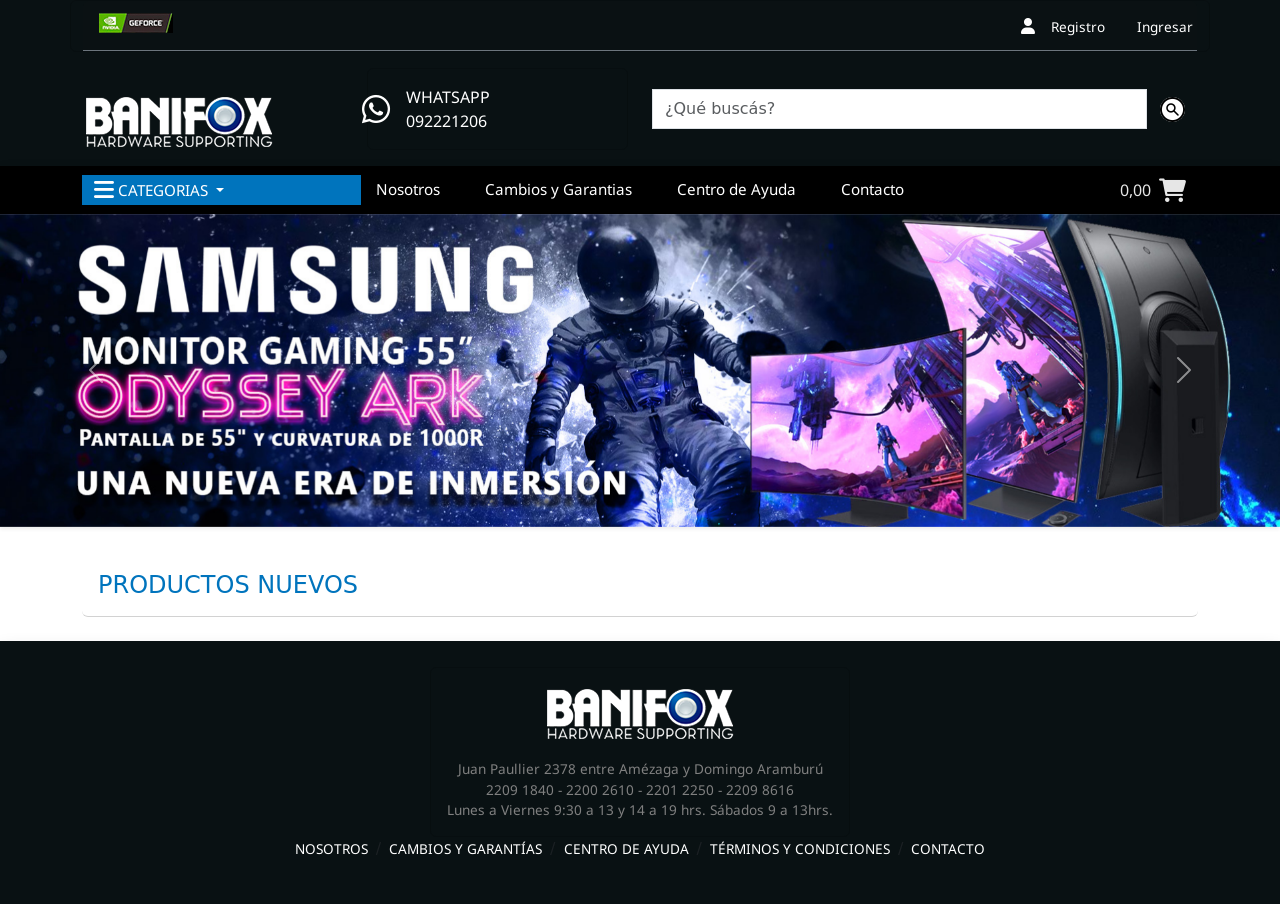
<file: index.html>
<!DOCTYPE html>
<html lang="es">

<head>

    <meta charset="UTF-8">
    <meta name="description" content="Banifox | Importador y distribuidor de hardware en Uruguay.">
    <meta name="keywords"
        content="notebooks, computadoras, tarjeta de video, monitores, equipos, discos duros, motherboards, tecnología, gabinetes, xbox, play station, procesador, informática, tienda, digital">
    <meta name="viewport" content="width=device-width, initial-scale=1.0">
    <link type="image/x-icon" href="./assets/images/favicon/favicon.ico" rel="shortcut icon">
    <meta name="author" content="Banifox">
    <meta name="robots" content="index, follow">
    <meta name="lenguage" content="es_UY.UTF-8">
    <meta itemprop="genre" content="Store">
    <meta http-equiv="X-UA-Compatible" content="IE=edge">


    <title>
        Banifox
    </title>

    <link rel="stylesheet" href="https://cdnjs.cloudflare.com/ajax/libs/font-awesome/6.0.0/css/all.min.css">


    <link href="https://unpkg.com/aos@2.3.1/dist/aos.css" rel="stylesheet">
    <link rel="stylesheet" href="https://cdnjs.cloudflare.com/ajax/libs/animate.css/4.1.1/animate.min.css" />
    <link href="https://cdn.jsdelivr.net/npm/bootstrap@5.1.3/dist/css/bootstrap.min.css" rel="stylesheet"
        integrity="sha384-1BmE4kWBq78iYhFldvKuhfTAU6auU8tT94WrHftjDbrCEXSU1oBoqyl2QvZ6jIW3" crossorigin="anonymous">
    <link rel="stylesheet" href="./css/style.css">

</head>




<body>

    <header class="container-fluid shadow " id="headerUno">

        <nav class="container">

            <div class="row">

                <div class="card bg-transparent">

                    <div class="card-header border-bottom border-secondary pb-3">

                        <div>
                            <a href="#">
                                <img src="./assets/images/logoGeForce.jpg" alt="Mini logo GeForce">
                            </a>

                        </div>

                        <div class="position-absolute top-0 end-0">

                            <ul class="nav justify-content-end">

                                <li class="nav-item iconoUsuario">

                                    <i class="fa-solid fa-user"></i>

                                </li>

                                <li class="nav-item hidden" id="bienvenido">
                                    <p class="nav-link">Bienvenido/a</p>
                                </li>

                                <li class="nav-item" id="registroHeader">
                                    <a class="nav-link" href="./pages/registro.html">Registro</a>
                                </li>

                                <li class="nav-item" id="ingresarHeader">
                                    <a class="nav-link" href="./pages/ingreso.html">Ingresar</a>
                                </li>

                                <li class="nav-item hidden" id="dropCuenta">
                                    <div class="dropdown">
                                        <p class="dropdown-toggle nav-link nombreCuenta" type="button"
                                            data-bs-toggle="dropdown" aria-expanded="false">

                                        </p>
                                        <ul class="dropdown-menu dropdown-menu-dark ">
                                            <li><a class="dropdown-item " href="./pages/miCuenta.html">MI CUENTA</a>
                                            </li>
                                            <li><a class="dropdown-item " id="cerrarSesion" href="#">SALIR</a></li>
                                        </ul>
                                    </div>
                                </li>

                            </ul>

                        </div>

                    </div>

                </div>

            </div>

            <div class="row align-items-center">

                <div class="col-xxl-3 col-xl-3 col-lg-3 col-md-6 col-sm-12 logo">

                    <div class="card-body pt-4">

                        <h1 class="card-title">

                            <a href="./index.html">
                                <img src=" ./assets/images/logo.png" alt="Logo">
                            </a>

                        </h1>

                    </div>

                </div>

                <div class="col wpp">

                    <div class="card bg-transparent mt-3 mb-3">

                        <div class="row g-0 align-items-center">

                            <div class="col-lg-1 d-flex justify-content-end">

                                <a href="#" class="whatsapp">

                                    <i class="fa-brands fa-whatsapp fa-2xl"></i>

                                </a>

                            </div>

                            <div class="col-lg-7">

                                <div class="card-body">

                                    <p class="card-text">
                                        WHATSAPP
                                    </p>

                                    <p class="card-text">
                                        092221206
                                    </p>

                                </div>

                            </div>

                        </div>

                    </div>

                </div>

                <div class="col-xxl-6 col-xl-6 col-lg-6 col-md-6 col-sm-12 buscar">

                    <form class="d-flex">

                        <input class="form-control form-control-xl" type="search" aria-label="Search"
                            placeholder="¿Qué buscás?">

                        <button class="btn" type="submit">
                            <a href="">
                                <img class="rounded-circle" src="./assets/images/lupa.jpg" alt="Imagen de Lupa">
                            </a>
                        </button>

                    </form>

                </div>

            </div>

        </nav>

    </header>

    <header class="container-fluid shadow" id="headerDos">

        <div class="container">

            <div class="row align-items-center m-0">

                <div class="col-xxl-3 col-xl-3 col-lg-3 col-md-4 col-sm-4 categorias">

                    <a class="nav-link dropdown-toggle ps-0" href="#" role="button" data-bs-toggle="dropdown"
                        aria-expanded="false">

                        <i class="fa-sharp fa-solid fa-bars fa-xl"></i>

                        CATEGORIAS

                    </a>

                    <ul class="dropdown-menu dropdown-menu-light">

                        <li>
                            <a class="dropdown-item" href="#">
                                COMPONENTES
                            </a>
                        </li>

                        <li>
                            <a class="dropdown-item" href="#">
                                COMPUTADORAS
                            </a>
                        </li>

                        <li>
                            <a class="dropdown-item" href="#">
                                ELECTRONICA
                            </a>
                        </li>

                    </ul>


                </div>

                <div class="col-xxl-6 col-xl-6 col-lg-7 navbarSecciones">

                    <nav class="navbar navbar-expand-lg navbar-dark ">

                        <ul class="navbar-nav">

                            <li class="nav-item itemsSecciones">
                                <div class="nav-link">
                                    <a class="links" href="">
                                        Nosotros
                                    </a>
                                </div>
                            </li>

                            <li class="nav-item itemsSecciones">
                                <div class="nav-link">
                                    <a class="links" href="">
                                        Cambios y Garantias
                                    </a>
                                </div>
                            </li>

                            <li class="nav-item itemsSecciones">
                                <div class="nav-link">
                                    <a class="links" href="">
                                        Centro de Ayuda
                                    </a>
                                </div>
                            </li>

                            <li class="nav-item">
                                <div class="nav-link">
                                    <a class="links" href="">
                                        Contacto
                                    </a>
                                </div>
                            </li>

                        </ul>

                    </nav>

                </div>

                <div class="col-xxl-3 col-xl-3 col-lg-2 col-md-7 col-sm-7 carrito">
                    <a href="./pages/carrito.html">
                        <span class="me-1 valorCarrito">
                            0,00
                        </span>
                        <i class="fa-sharp fa-solid fa-cart-shopping fa-xl"></i>
                    </a>
                </div>

            </div>

        </div>

    </header>

    <header class="container-fluid shadow-sm" id="carousel">
        <div id="carouselExampleControls" class="carousel slide" data-bs-ride="carousel">
            <div class="carousel-inner">
                <div class="carousel-item active">
                    <img src="./assets/images/carousel/Imagen1Carousel.jpg" class="d-block w-100" alt="...">
                </div>
                <div class="carousel-item">
                    <img src="./assets/images/carousel/Imagen2Carousel.jpg" class="d-block w-100" alt="...">
                </div>
                <div class="carousel-item">
                    <img src="./assets/images/carousel/Imagen3Carousel.jpg" class="d-block w-100" alt="...">
                </div>
                <div class="carousel-item">
                    <img src="./assets/images/carousel/Imagen4Carousel.jpg" class="d-block w-100" alt="...">
                </div>
                <div class="carousel-item">
                    <img src="./assets/images/carousel/Imagen5Carousel.jpg" class="d-block w-100" alt="...">
                </div>
            </div>
            <button class="carousel-control-prev" type="button" data-bs-target="#carouselExampleControls"
                data-bs-slide="prev">
                <span class="carousel-control-prev-icon" aria-hidden="true"></span>
                <span class="visually-hidden">Previous</span>
            </button>
            <button class="carousel-control-next" type="button" data-bs-target="#carouselExampleControls"
                data-bs-slide="next">
                <span class="carousel-control-next-icon" aria-hidden="true"></span>
                <span class="visually-hidden">Next</span>
            </button>
        </div>
    </header>

    <main class="container" id="mainIndex">

        <div class="text-center hidden" id="creadorProductos">
            <div class="row justify-content-center pe-1 ps-1">
                <div class="col-xxl-8 col-xl-9 col-lg-9 col-md-11 col-sm-11 col-xs-10 border mt-5 mb-5 pt-5 pb-5">
                    <div class="bloque mb-5">
                        <div class="row">
                            <h3 class="col-12 text-center mb-4"> Añadir o modificar productos </h3>
                        </div>
                        <div class="row">
                            <div class="col-12 d-flex justify-content-center">
                                <form class="col-xxl-8 col-xl-9 col-lg-10 col-md-10 col-sm-12 col-xs-12 mt-4"
                                    id="formularioAgregarProductos">
                                    <div class="mb-4 row d-flex justify-content-center">
                                        <div class="col-12 ">
                                            <input type="text" class="form-control form-control-lg rounded-0"
                                                id="nombreProducto" placeholder="Nombre" maxlength="60">
                                        </div>
                                    </div>
                                    <div class="row">
                                        <div class="col-6">
                                            <input type="text" class="form-control form-control-lg rounded-0"
                                                id="precioProducto" placeholder="Precio" maxlength="60">
                                        </div>
                                        <div class="col-6">
                                            <input type="text" class="form-control form-control-lg rounded-0"
                                                id="categoriaProducto" placeholder="Categoria" maxlength="60">
                                        </div>
                                    </div>
                                    <div class="mb-4 row">
                                        <div class="col-6">
                                            <input type="text" class="form-control form-control-lg rounded-0"
                                                id="marcaProducto" placeholder="Marca" maxlength="60">
                                        </div>
                                        <div class="col-6">
                                            <input type="text"
                                                class="form-control form-control-lg rounded-0 codigoProductoAModificar"
                                                id="codigoProducto" placeholder="Codigo (*)" maxlength="60">

                                        </div>
                                    </div>
                                    <div class="row d-flex justify-content-center mb-5">
                                        <div class="col-12">
                                            <button type="submit" class="btn btn-dark rounded-0 col-4 mb-2"><a
                                                    class="text-decoration-none text-reset" id="btnCrearProducto"
                                                    href="">ENVIAR</a></button>
                                        </div>
                                        <label class="hidden mb-3" id="completarTodo">Debe completar todos los
                                            campos</label>
                                        <label for="codigoProducto">(*) Es importante ingresar el codigo que
                                            corresponda
                                            a la imagen</label>
                                    </div>
                                </form>
                            </div>
                        </div>
                    </div>
                    <div class="bloque mb-5">
                        <div class="row">
                            <h3 class="col-12 text-center mb-4"> Eliminar producto </h3>
                        </div>
                        <div class="row">
                            <div class="col-12 d-flex justify-content-center">
                                <form class="col-xxl-8 col-xl-9 col-lg-10 col-md-10 col-sm-12 col-xs-12 mt-4"
                                    id="formularioEliminarProductos">
                                    <div class="mb-4 row d-flex justify-content-center">
                                        <div class="col-8 ">
                                            <input type="text" class="form-control rounded-0"
                                                id="codigoProductoAEliminar" placeholder="Codigo (*)" maxlength="60">
                                        </div>
                                    </div>
                                    <div class="row d-flex justify-content-center">
                                        <div class="col-12">
                                            <button type="submit" class="btn btn-dark rounded-0 col-4"><a
                                                    class="text-decoration-none text-reset" id="btnEliminarProducto"
                                                    href="">ELIMINAR</a></button>
                                        </div>
                                    </div>
                                </form>
                            </div>
                        </div>
                    </div>
                </div>
            </div>
        </div>

        <div class="col-12 card mb-0 mt-3 text-start border-end-0 border-start-0 border-top-0"
            id="titulosProductosNuevos">

            <div class="card-body mb-0">

                <h4 class="card-text">
                    PRODUCTOS NUEVOS
                </h4>

            </div>

        </div>

        <section class="mt-0" id="productosNuevos">

            <div class="row row-cols-2 row-cols-xxl-6 row-cols-xl-6 row-cols-lg-3 row-cols-md-3 row-cols-sm-3 g-2 mt-0"
                id="contenedorProductos">

            </div>

            <div class="row row-cols-2 row-cols-xxl-6 row-cols-xl-6 row-cols-lg-3 row-cols-md-3 row-cols-sm-3 g-2 mt-0"
                id="creadorAdmin">

            </div>

        </section>


    </main>

    <footer class="container-fluid shadow" id="footer">

        <div class="row">

            <div class="col d-flex justify-content-center">

                <div class="card bg-transparent text-center cardFooter">

                    <div class="card-body">

                        <a class="card-title">

                            <img class="mb-3" src="./assets/images/logo.png" alt="">

                        </a>

                        <p class="card-text">
                            Juan Paullier 2378 entre Amézaga y Domingo Aramburú
                        </p>

                        <p class="card-text">
                            2209 1840 - 2200 2610 - 2201 2250 - 2209 8616
                        </p>

                        <p class="card-text">
                            Lunes a Viernes 9:30 a 13 y 14 a 19 hrs. Sábados 9 a 13hrs.
                        </p>

                    </div>

                </div>

            </div>

        </div>

        <div class="row navegadorFooter">

            <div class="col-12 d-flex justify-content-center">

                <nav aria-label="breadcrumb">

                    <ol class="breadcrumb">
                        <li class="breadcrumb-item">
                            <a href="#">
                                NOSOTROS
                            </a>
                        </li>
                        <li class="breadcrumb-item">
                            <a href="#">
                                CAMBIOS Y GARANTÍAS
                            </a>
                        </li>
                        <li class="breadcrumb-item">
                            <a href="">
                                CENTRO DE AYUDA
                            </a>
                        </li>
                        <li class="breadcrumb-item">
                            <a href="">
                                TÉRMINOS Y CONDICIONES
                            </a>
                        </li>
                        <li class="breadcrumb-item">
                            <a href="">
                                CONTACTO
                            </a>
                        </li>
                    </ol>

                </nav>

            </div>

        </div>

    </footer>




    <script src="https://cdn.jsdelivr.net/npm/@popperjs/core@2.10.2/dist/umd/popper.min.js"
        integrity="sha384-7+zCNj/IqJ95wo16oMtfsKbZ9ccEh31eOz1HGyDuCQ6wgnyJNSYdrPa03rtR1zdB" crossorigin="anonymous">
    </script>
    <script src="https://cdn.jsdelivr.net/npm/bootstrap@5.1.3/dist/js/bootstrap.min.js"
        integrity="sha384-QJHtvGhmr9XOIpI6YVutG+2QOK9T+ZnN4kzFN1RtK3zEFEIsxhlmWl5/YESvpZ13" crossorigin="anonymous">
    </script>
    <script src="https://unpkg.com/aos@2.3.1/dist/aos.js">
    </script>
    <script>
        AOS.init()
    </script>
    <script src="./js/usuarios.js"></script>
    <script src="./js/variablesGlobales.js"></script>
    <script src="./js/sesion.js"></script>
    <script src="./js/productos.js"></script>

</body>





</html>
</file>
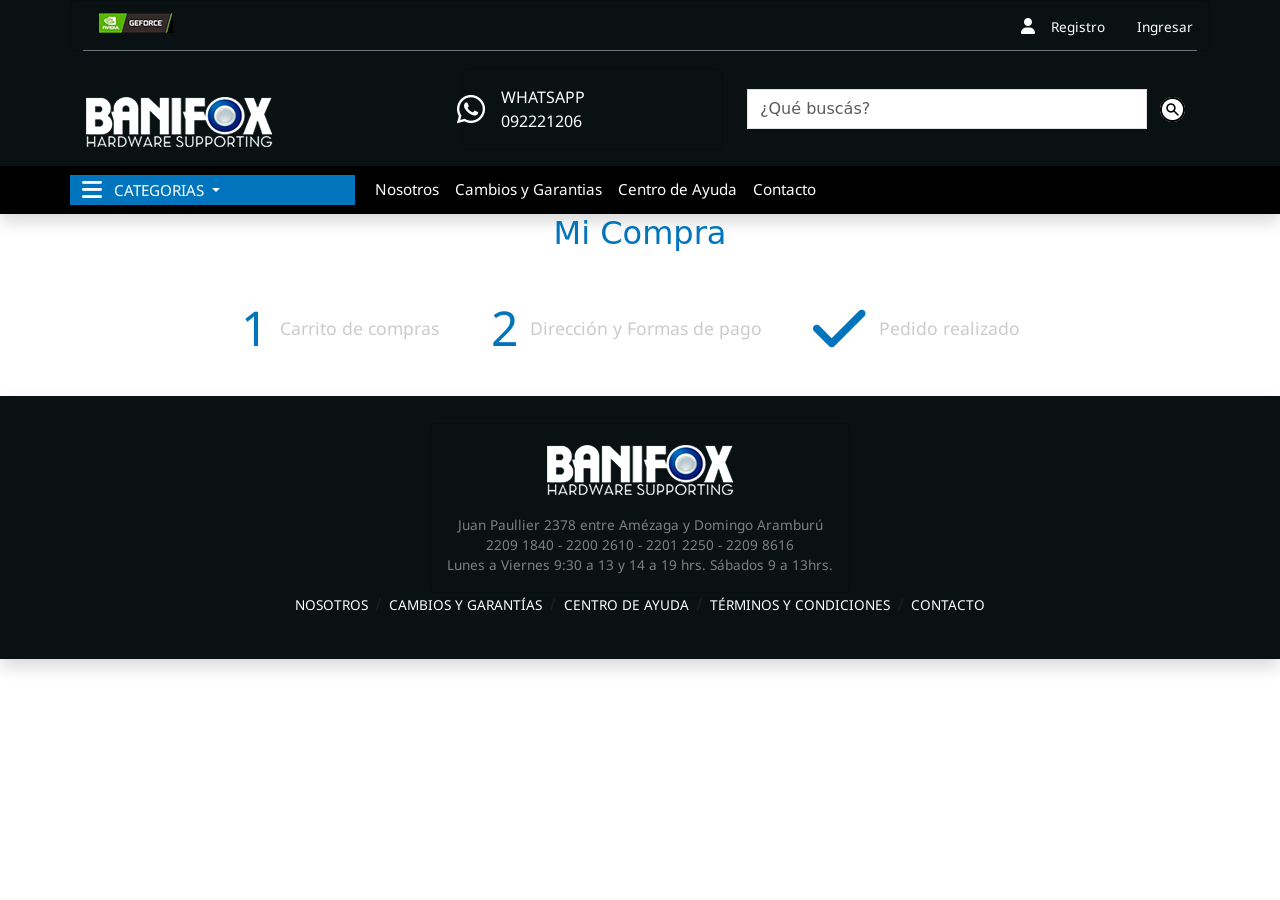
<file: pages/carrito.html>
<!DOCTYPE html>
<html lang="es">

<head>

    <meta charset="UTF-8">
    <meta name="description" content="Banifox | Importador y distribuidor de hardware en Uruguay.">
    <meta name="keywords"
        content="notebooks, computadoras, tarjeta de video, monitores, equipos, discos duros, motherboards, tecnología, gabinetes, xbox, play station, procesador, informática, tienda, digital">
    <meta name="viewport" content="width=device-width, initial-scale=1.0">
    <link type="image/x-icon" href="../assets/images/favicon/favicon.ico" rel="shortcut icon">
    <meta name="author" content="Banifox">
    <meta name="robots" content="index, follow">
    <meta name="lenguage" content="es_UY.UTF-8">
    <meta itemprop="genre" content="Store">
    <meta http-equiv="X-UA-Compatible" content="IE=edge">

    <title>
        Carrito de Compras - Banifox
    </title>

    <link rel="stylesheet" href="https://cdnjs.cloudflare.com/ajax/libs/font-awesome/6.0.0/css/all.min.css">

    <link href="https://unpkg.com/aos@2.3.1/dist/aos.css" rel="stylesheet">
    <link rel="stylesheet" href="https://cdnjs.cloudflare.com/ajax/libs/animate.css/4.1.1/animate.min.css" />
    <link href="https://cdn.jsdelivr.net/npm/bootstrap@5.1.3/dist/css/bootstrap.min.css" rel="stylesheet"
        integrity="sha384-1BmE4kWBq78iYhFldvKuhfTAU6auU8tT94WrHftjDbrCEXSU1oBoqyl2QvZ6jIW3" crossorigin="anonymous">
    <link rel="stylesheet" href="../css/style.css">

</head>




<body>

    <header class="container-fluid shadow " id="headerUno">

        <nav class="container">

            <div class="row">

                <div class="card bg-transparent">

                    <div class="card-header border-bottom border-secondary pb-3">

                        <div>
                            <a href="#">
                                <img src="../assets/images/logoGeForce.jpg" alt="Mini logo GeForce">
                            </a>

                        </div>

                        <div class="position-absolute top-0 end-0">

                            <ul class="nav justify-content-end">

                                <li class="nav-item iconoUsuario">

                                    <i class="fa-solid fa-user"></i>

                                </li>

                                <li class="nav-item hidden" id="bienvenido">
                                    <p class="nav-link">Bienvenido/a</p>
                                </li>

                                <li class="nav-item" id="registroHeader">
                                    <a class="nav-link" href="./registro.html">Registro</a>
                                </li>

                                <li class="nav-item" id="ingresarHeader">
                                    <a class="nav-link" href="./ingreso.html">Ingresar</a>
                                </li>

                                <li class="nav-item hidden" id="dropCuenta">
                                    <div class="dropdown">
                                        <p class="dropdown-toggle nav-link nombreCuenta" type="button"
                                            data-bs-toggle="dropdown" aria-expanded="false">

                                        </p>
                                        <ul class="dropdown-menu dropdown-menu-dark ">
                                            <li><a class="dropdown-item " href="./miCuenta.html">MI CUENTA</a></li>
                                            <li><a class="dropdown-item " id="cerrarSesion" href="#">SALIR</a></li>
                                        </ul>
                                    </div>
                                </li>

                            </ul>

                        </div>

                    </div>

                </div>

            </div>

            <div class="row align-items-center">

                <div class="col-4">

                    <div class="card-body pt-4">

                        <h1 class="card-title">

                            <a href="../index.html">
                                <img src=" ../assets/images/logo.png" alt="Logo">
                            </a>

                        </h1>

                    </div>

                </div>

                <div class="col-3 wpp">

                    <div class="card bg-transparent mt-3 mb-3">

                        <div class="row g-0 align-items-center">

                            <div class="col-lg-1 d-flex justify-content-end">

                                <a href="#" class="whatsapp">

                                    <i class="fa-brands fa-whatsapp fa-2xl"></i>

                                </a>

                            </div>

                            <div class="col-lg-7">

                                <div class="card-body">

                                    <p class="card-text">
                                        WHATSAPP
                                    </p>

                                    <p class="card-text">
                                        092221206
                                    </p>

                                </div>

                            </div>

                        </div>

                    </div>

                </div>

                <div class="col-5 buscar">

                    <form class="d-flex">

                        <input class="form-control form-control-xl" type="search" aria-label="Search"
                            placeholder="¿Qué buscás?">

                        <button class="btn" type="submit">
                            <a href="#">
                                <img class="rounded-circle" src="../assets/images/lupa.jpg" alt="Imagen de Lupa">
                            </a>
                        </button>

                    </form>

                </div>

            </div>

        </nav>

    </header>

    <header class="container-fluid shadow" id="headerDos">

        <div class="container">

            <div class="row align-items-center">

                <div class="col-3 categorias">

                    <a class="nav-link dropdown-toggle" href="#" role="button" data-bs-toggle="dropdown"
                        aria-expanded="false">

                        <i class="fa-sharp fa-solid fa-bars fa-xl me-2"></i>

                        CATEGORIAS

                    </a>

                    <ul class="dropdown-menu dropdown-menu-light">

                        <li>
                            <a class="dropdown-item" href="#">
                                COMPONENTES
                            </a>
                        </li>

                        <li>
                            <a class="dropdown-item" href="#">
                                COMPUTADORAS
                            </a>
                        </li>

                        <li>
                            <a class="dropdown-item" href="#">
                                ELECTRONICA
                            </a>
                        </li>

                    </ul>





                </div>

                <div class="col-8 navbarSecciones">
                    <nav class="navbar navbar-expand-lg navbar-dark ">

                        <div class="container-fluid">

                            <button class="navbar-toggler" type="button" data-bs-toggle="collapse"
                                data-bs-target="#navbarNavDarkDropdown" aria-controls="navbarNavDarkDropdown"
                                aria-expanded="false" aria-label="Toggle navigation">

                                <span class="navbar-toggler-icon"></span>
                                <span class="menu">MENÚ</span>

                            </button>

                            <div class="collapse navbar-collapse" id="navbarNavDarkDropdown">

                                <ul class="navbar-nav">



                                    <li class="nav-item">
                                        <div class="nav-link">
                                            <a class="links" href="">
                                                Nosotros
                                            </a>
                                        </div>
                                    </li>

                                    <li class="nav-item">
                                        <div class="nav-link">
                                            <a class="links" href="">
                                                Cambios y Garantias
                                            </a>
                                        </div>
                                    </li>

                                    <li class="nav-item">
                                        <div class="nav-link">
                                            <a class="links" href="">
                                                Centro de Ayuda
                                            </a>
                                        </div>
                                    </li>

                                    <li class="nav-item">
                                        <div class="nav-link">
                                            <a class="links" href="">
                                                Contacto
                                            </a>
                                        </div>
                                    </li>


                                </ul>

                            </div>

                        </div>

                    </nav>

                </div>

            </div>

        </div>

    </header>

    <main class="container" id="mainCarrito">

        <div class="row align-items-center">

            <div class="col d-flex justify-content-center">

                <h2>
                    Mi Compra
                </h2>

            </div>

        </div>

        <div class="row align-items-center navCarrito">
            <div class="col d-flex justify-content-center">
                <ul class="nav justify-content-center">
                    <li class="nav-item">
                        <a class="nav-link numeroNavCarrito" href="#">1</a>
                    </li>
                    <li class="nav-item textoNavCarrito opacidadNavCarrito">
                        <a class="nav-link" href="#">
                            Carrito de compras
                        </a>
                    </li>
                    <li class="nav-item">
                        <a class="nav-link numeroNavCarrito " href="#">
                            2
                        </a>
                    </li>
                    <li class="nav-item textoNavCarrito opacidadNavCarrito">
                        <a class="nav-link" href="#">
                            Dirección y Formas de
                            pago
                        </a>
                    </li>
                    <li class="nav-item">
                        <a class="nav-link numeroNavCarrito " href="#">
                            <i class="fa-solid fa-check fa-lg"></i>
                        </a>
                    </li>
                    <li class="nav-item textoNavCarrito opacidadNavCarrito">
                        <a class="nav-link" href="#">
                            Pedido realizado
                        </a>
                    </li>
                </ul>
            </div>
        </div>

    </main>

    <footer class="container-fluid shadow" id="footer">

        <div class="row">

            <div class="col d-flex justify-content-center">

                <div class="card bg-transparent text-center cardFooter">

                    <div class="card-body">

                        <a class="card-title" href="../index.html">

                            <img class="mb-3" src="../assets/images/logo.png" alt="">

                        </a>

                        <p class="card-text">
                            Juan Paullier 2378 entre Amézaga y Domingo Aramburú
                        </p>

                        <p class="card-text">
                            2209 1840 - 2200 2610 - 2201 2250 - 2209 8616
                        </p>

                        <p class="card-text">
                            Lunes a Viernes 9:30 a 13 y 14 a 19 hrs. Sábados 9 a 13hrs.
                        </p>

                    </div>

                </div>

            </div>

        </div>

        <div class="row navegadorFooter">

            <div class="col-12 d-flex justify-content-center">

                <nav aria-label="breadcrumb">

                    <ol class="breadcrumb">
                        <li class="breadcrumb-item">
                            <a href="#">
                                NOSOTROS
                            </a>
                        </li>
                        <li class="breadcrumb-item">
                            <a href="#">
                                CAMBIOS Y GARANTÍAS
                            </a>
                        </li>
                        <li class="breadcrumb-item">
                            <a href="">
                                CENTRO DE AYUDA
                            </a>
                        </li>
                        <li class="breadcrumb-item">
                            <a href="">
                                TÉRMINOS Y CONDICIONES
                            </a>
                        </li>
                        <li class="breadcrumb-item">
                            <a href="">
                                CONTACTO
                            </a>
                        </li>
                    </ol>

                </nav>

            </div>

        </div>

    </footer>




    <script src="https://cdn.jsdelivr.net/npm/@popperjs/core@2.10.2/dist/umd/popper.min.js"
        integrity="sha384-7+zCNj/IqJ95wo16oMtfsKbZ9ccEh31eOz1HGyDuCQ6wgnyJNSYdrPa03rtR1zdB" crossorigin="anonymous">
    </script>
    <script src="https://cdn.jsdelivr.net/npm/bootstrap@5.1.3/dist/js/bootstrap.min.js"
        integrity="sha384-QJHtvGhmr9XOIpI6YVutG+2QOK9T+ZnN4kzFN1RtK3zEFEIsxhlmWl5/YESvpZ13" crossorigin="anonymous">
    </script>
    <script src="https://unpkg.com/aos@2.3.1/dist/aos.js">
    </script>
    <script>
        AOS.init()
    </script>
    <script src="../js/usuarios.js"></script>
    <script src="../js/variablesGlobales.js"></script>
    <script src="../js/sesion.js"></script>

</body>





</html>
</file>
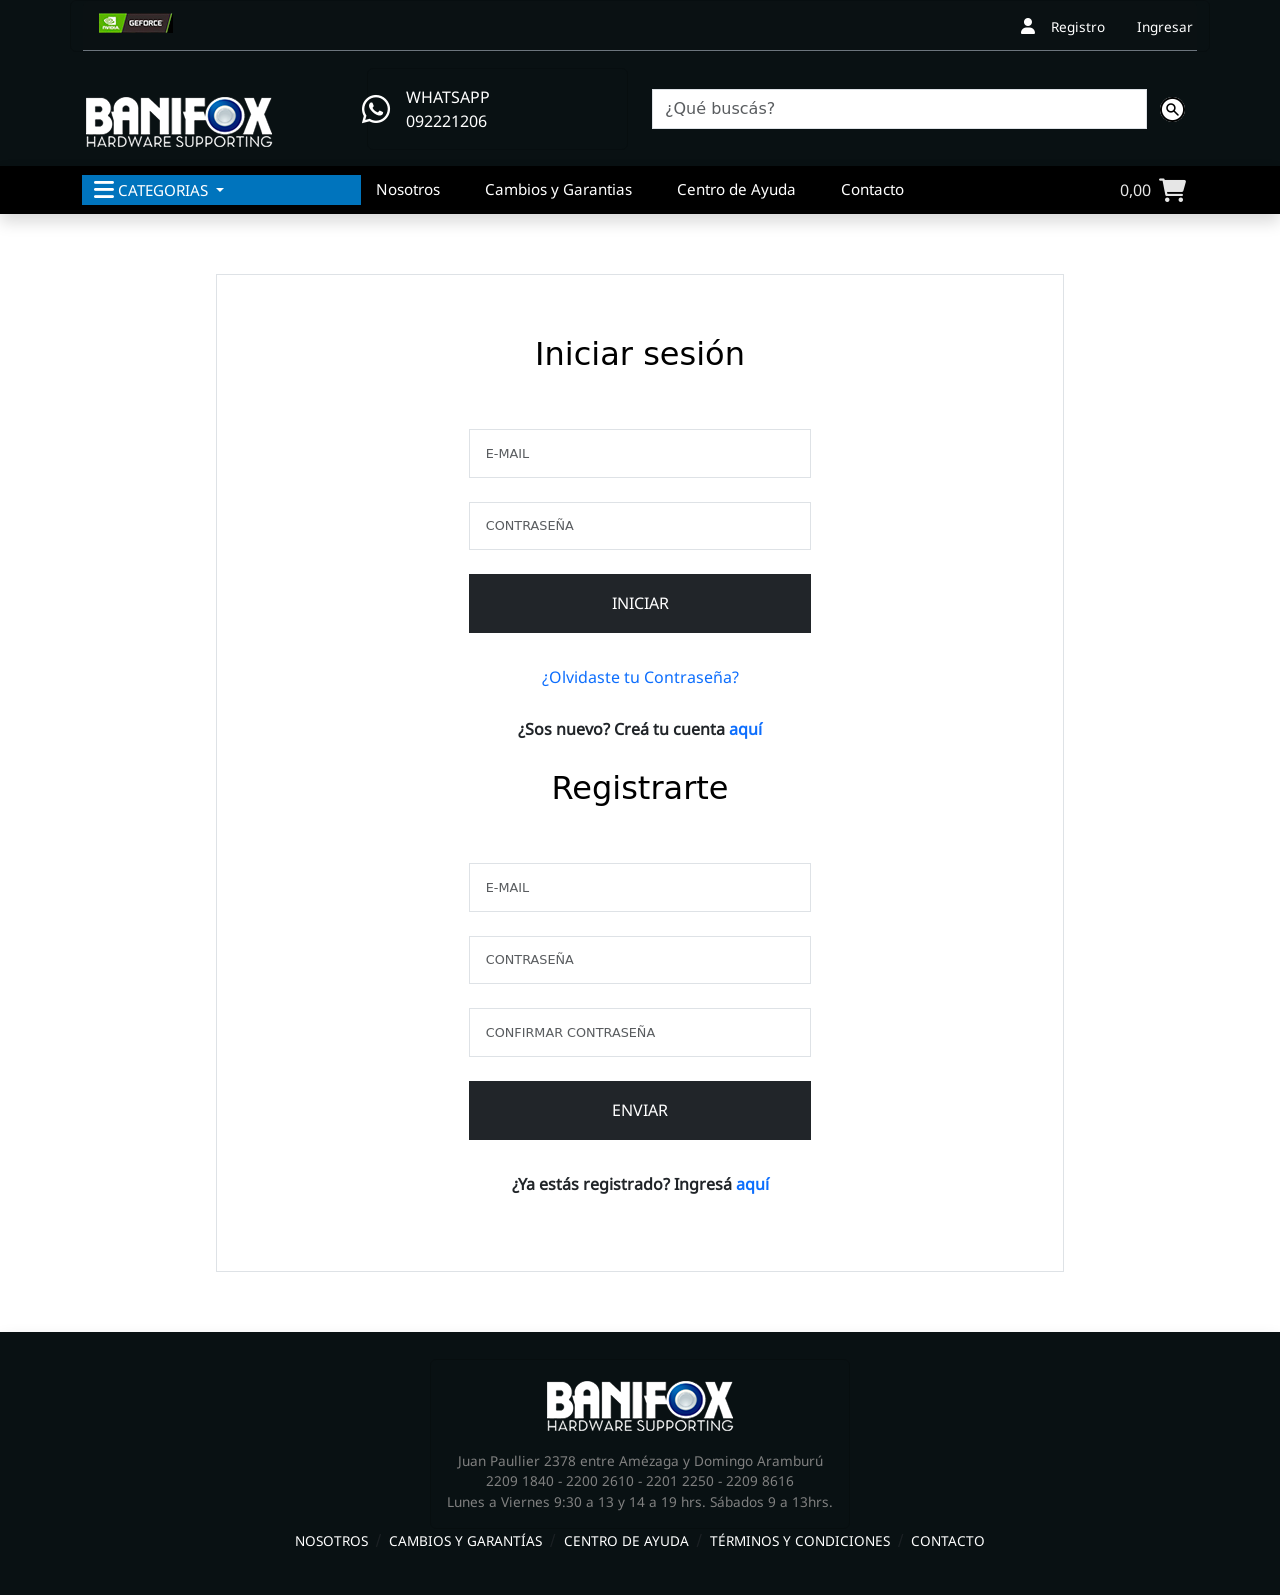
<file: pages/ingreso.html>
<!DOCTYPE html>
<html lang="es">

<head>

    <meta charset="UTF-8">
    <meta name="description" content="Banifox | Importador y distribuidor de hardware en Uruguay.">
    <meta name="keywords"
        content="notebooks, computadoras, tarjeta de video, monitores, equipos, discos duros, motherboards, tecnología, gabinetes, xbox, play station, procesador, informática, tienda, digital">
    <meta name="viewport" content="width=device-width, initial-scale=1.0">
    <link type="image/x-icon" href="../assets/images/favicon/favicon.ico" rel="shortcut icon">
    <meta name="author" content="Banifox">
    <meta name="robots" content="index, follow">
    <meta name="lenguage" content="es_UY.UTF-8">
    <meta itemprop="genre" content="Store">
    <meta http-equiv="X-UA-Compatible" content="IE=edge">


    <title>
        Banifox
    </title>

    <link rel="stylesheet" href="https://cdnjs.cloudflare.com/ajax/libs/font-awesome/6.0.0/css/all.min.css">


    <link href="https://unpkg.com/aos@2.3.1/dist/aos.css" rel="stylesheet">
    <link rel="stylesheet" href="https://cdnjs.cloudflare.com/ajax/libs/animate.css/4.1.1/animate.min.css" />
    <link href="https://cdn.jsdelivr.net/npm/bootstrap@5.1.3/dist/css/bootstrap.min.css" rel="stylesheet"
        integrity="sha384-1BmE4kWBq78iYhFldvKuhfTAU6auU8tT94WrHftjDbrCEXSU1oBoqyl2QvZ6jIW3" crossorigin="anonymous">
    <link rel="stylesheet" href="../css/style.css">

</head>

<body>



    <header class="container-fluid shadow " id="headerUno">

        <nav class="container">

            <div class="row">

                <div class="card bg-transparent">

                    <div class="card-header border-bottom border-secondary pb-3">

                        <div>
                            <a href="#">
                                <img src="../assets/images/logoGeForce.jpg" alt="Mini logo GeForce">
                            </a>

                        </div>

                        <div class="position-absolute top-0 end-0">

                            <ul class="nav justify-content-end">

                                <li class="nav-item iconoUsuario">

                                    <i class="fa-solid fa-user"></i>

                                </li>

                                <li class="nav-item hidden" id="bienvenido">
                                    <p class="nav-link">Bienvenido/a</p>
                                </li>

                                <li class="nav-item" id="registroHeader">
                                    <a class="nav-link" href="./registro.html">Registro</a>
                                </li>

                                <li class="nav-item" id="ingresarHeader">
                                    <a class="nav-link" href="./ingreso.html">Ingresar</a>
                                </li>

                                <li class="nav-item hidden" id="dropCuenta">
                                    <div class="dropdown">
                                        <p class="dropdown-toggle nav-link nombreCuenta" type="button"
                                            data-bs-toggle="dropdown" aria-expanded="false">

                                        </p>
                                        <ul class="dropdown-menu dropdown-menu-dark ">
                                            <li><a class="dropdown-item " href="./miCuenta.html">MI CUENTA</a></li>
                                            <li><a class="dropdown-item " id="cerrarSesion" href="#">SALIR</a></li>
                                        </ul>
                                    </div>
                                </li>

                            </ul>

                        </div>

                    </div>

                </div>

            </div>

            <div class="row align-items-center">

                <div class="col-xxl-3 col-xl-3 col-lg-3 col-md-6 col-sm-12 logo">

                    <div class="card-body pt-4">

                        <h1 class="card-title">

                            <a href="../index.html">
                                <img src=" ../assets/images/logo.png" alt="Logo">
                            </a>

                        </h1>

                    </div>

                </div>

                <div class="col wpp">

                    <div class="card bg-transparent mt-3 mb-3">

                        <div class="row g-0 align-items-center">

                            <div class="col-lg-1 d-flex justify-content-end">

                                <a href="#" class="whatsapp">

                                    <i class="fa-brands fa-whatsapp fa-2xl"></i>

                                </a>

                            </div>

                            <div class="col-lg-7">

                                <div class="card-body">

                                    <p class="card-text">
                                        WHATSAPP
                                    </p>

                                    <p class="card-text">
                                        092221206
                                    </p>

                                </div>

                            </div>

                        </div>

                    </div>

                </div>

                <div class="col-xxl-6 col-xl-6 col-lg-6 col-md-6 col-sm-12 buscar">

                    <form class="d-flex">

                        <input class="form-control form-control-xl" type="search" aria-label="Search"
                            placeholder="¿Qué buscás?">

                        <button class="btn" type="submit">
                            <a href="">
                                <img class="rounded-circle" src="../assets/images/lupa.jpg" alt="Imagen de Lupa">
                            </a>
                        </button>

                    </form>

                </div>

            </div>

        </nav>

    </header>

    <header class="container-fluid shadow" id="headerDos">

        <div class="container">

            <div class="row align-items-center m-0">

                <div class="col-xxl-3 col-xl-3 col-lg-3 col-md-4 col-sm-4 categorias">

                    <a class="nav-link dropdown-toggle ps-0" href="#" role="button" data-bs-toggle="dropdown"
                        aria-expanded="false">

                        <i class="fa-sharp fa-solid fa-bars fa-xl"></i>

                        CATEGORIAS

                    </a>

                    <ul class="dropdown-menu dropdown-menu-light">

                        <li>
                            <a class="dropdown-item" href="#">
                                COMPONENTES
                            </a>
                        </li>

                        <li>
                            <a class="dropdown-item" href="#">
                                COMPUTADORAS
                            </a>
                        </li>

                        <li>
                            <a class="dropdown-item" href="#">
                                ELECTRONICA
                            </a>
                        </li>

                    </ul>


                </div>

                <div class="col-xxl-6 col-xl-6 col-lg-7 navbarSecciones">

                    <nav class="navbar navbar-expand-lg navbar-dark ">

                        <ul class="navbar-nav">

                            <li class="nav-item itemsSecciones">
                                <div class="nav-link">
                                    <a class="links" href="">
                                        Nosotros
                                    </a>
                                </div>
                            </li>

                            <li class="nav-item itemsSecciones">
                                <div class="nav-link">
                                    <a class="links" href="">
                                        Cambios y Garantias
                                    </a>
                                </div>
                            </li>

                            <li class="nav-item itemsSecciones">
                                <div class="nav-link">
                                    <a class="links" href="">
                                        Centro de Ayuda
                                    </a>
                                </div>
                            </li>

                            <li class="nav-item">
                                <div class="nav-link">
                                    <a class="links" href="">
                                        Contacto
                                    </a>
                                </div>
                            </li>

                        </ul>

                    </nav>

                </div>

                <div class="col-xxl-3 col-xl-3 col-lg-2 col-md-7 col-sm-7 carrito">
                    <a href="../pages/carrito.html">
                        <span class="me-1 valorCarrito">
                            0,00
                        </span>
                        <i class="fa-sharp fa-solid fa-cart-shopping fa-xl"></i>
                    </a>
                </div>

            </div>

        </div>

    </header>


    <main class="container-fluid mainDeLogin" id="mainLogin">
        <div class="text-center">
            <div class="row justify-content-center pe-1 ps-1">
                <div class="col-xxl-8 col-xl-8 col-lg-6 col-md-8 col-sm-8 col-xs-12 border mt-5 mb-5 pt-5 pb-5"
                    id="login">

                    <div class="bloque animate__animated animate__flipInX" id="ingresar">
                        <div class="row">
                            <h2 class="col-12 text-center"> Iniciar sesión </h2>
                        </div>
                        <div class="row">
                            <div class="col-12 d-flex justify-content-center">
                                <form class="col-xxl-5 col-xl-5 col-lg-6 col-md-8 col-sm-10 col-xs-12 mt-4"
                                    id="formularioIngreso">
                                    <div class="mb-1">
                                        <input type="email" class="form-control form-control-lg rounded-0 enter"
                                            id="emailUsuarioInicio" placeholder="E-MAIL" maxlength="60">
                                    </div>
                                    <p class="hidden" id="emailVacioInicio">E-MAIL no puede estar vacio</p>
                                    <p class="hidden" id="emailIncorrectoInicio">E-MAIL incorrecto</p>
                                    <div class="mt-4">
                                        <input type="password"
                                            class="form-control form-control-lg rounded-0 passwordUsuario enter"
                                            id="passwordUsuarioInicio" placeholder="CONTRASEÑA" maxlength="60">
                                    </div>
                                    <p class="hidden" id="passwordVaciaInicio">Contraseña no puede estar vacia</p>
                                    <div class="mb-2 mt-4">
                                        <button type="submit" class="col-12 btn btn-dark rounded-0"><a
                                                class="text-decoration-none text-reset">INICIAR </a></button>
                                    </div>
                                    <p class=" hidden" id="usuarioNoExiste">El usuario ingresado no existe</p>
                                    <p class="hidden" id="incorrectosInicio">E-MAIL o contraseña incorrectos
                                    </p>
                                </form>
                            </div>
                        </div>
                        <div class="d-flex justify-content-center">
                            <p class="fs-6 text-primary">
                                <a class="text-decoration-none" href="./ingreso.html">
                                    ¿Olvidaste tu Contraseña?
                                </a>
                            </p>
                        </div>
                        <div class="d-flex justify-content-center">
                            <p class="fw-bold">
                                ¿Sos nuevo? Creá tu cuenta <a class="text-decoration-none btnAqui" id="btnAquiIngresar"
                                    href="#">aquí</a>
                            </p>
                        </div>
                    </div>

                    <div class="bloque animate__animated animate__flipInX" id="registrar">
                        <div class="row">
                            <h2 class="col-12 text-center"> Registrarte </h2>
                        </div>

                        <div class="row">
                            <div class="col-12 d-flex justify-content-center">
                                <form class="col-xxl-5 col-xl-5 col-lg-6 col-md-8 col-sm-10 col-xs-12 mt-4"
                                    id="formularioRegistro">
                                    <div class="mb-1">
                                        <input type="email" class="form-control form-control-lg rounded-0 enter"
                                            id="emailRegistro" placeholder="E-MAIL" maxlength="60">
                                    </div>
                                    <p class="hidden" id="emailVacioRegistro">E-MAIL no puede estar vacio</p>
                                    <p class="hidden" id="emailIncorrectoRegistro">E-MAIL incorrecto</p>
                                    <div class="mb-1 mt-4">
                                        <input type="password" class="form-control form-control-lg rounded-0 enter"
                                            id="passwordRegistro" placeholder="CONTRASEÑA" maxlength="60">
                                    </div>
                                    <p class="hidden" id="passwordVaciaRegistro">Contraseña no puede estar vacia</p>
                                    <div class="mb-1 mt-4">
                                        <input type="password" class="form-control form-control-lg rounded-0 enter"
                                            id="passwordRegistroConfirmar" placeholder="CONFIRMAR CONTRASEÑA"
                                            maxlength="60">
                                    </div>
                                    <p class="hidden" id="passwordIgualesRegistro">Las contraseñas no coinciden</p>
                                    <p class="hidden" id="usuarioExisteRegistro">El usuario ya existe</p>

                                    <div class="mb-2 mt-4">
                                        <button type="submit" class="col-12 btn btn-dark rounded-0"><a
                                                class="text-decoration-none text-reset">
                                                ENVIAR</a></button>
                                    </div>
                                    <label class="mt-3 hidden" id="registroCompleto">El usuario ha sido registrado
                                        correctamente</label>
                                </form>
                            </div>
                        </div>

                        <div class="d-flex justify-content-center">
                            <p class="fw-bold">
                                ¿Ya estás registrado? Ingresá <a class=" text-decoration-none btnAqui"
                                    id="btnAquiRegistrar" href="#">aquí</a>
                            </p>
                        </div>
                    </div>

                </div>
            </div>
        </div>
    </main>


    <footer class="container-fluid shadow" id="footer">

        <div class="row">

            <div class="col d-flex justify-content-center">

                <div class="card bg-transparent text-center cardFooter">

                    <div class="card-body">

                        <a class="card-title">

                            <img class="mb-3" src="../assets/images/logo.png" alt="">

                        </a>

                        <p class="card-text">
                            Juan Paullier 2378 entre Amézaga y Domingo Aramburú
                        </p>

                        <p class="card-text">
                            2209 1840 - 2200 2610 - 2201 2250 - 2209 8616
                        </p>

                        <p class="card-text">
                            Lunes a Viernes 9:30 a 13 y 14 a 19 hrs. Sábados 9 a 13hrs.
                        </p>

                    </div>

                </div>

            </div>

        </div>

        <div class="row navegadorFooter">

            <div class="col-12 d-flex justify-content-center">

                <nav aria-label="breadcrumb">

                    <ol class="breadcrumb">
                        <li class="breadcrumb-item">
                            <a href="#">
                                NOSOTROS
                            </a>
                        </li>
                        <li class="breadcrumb-item">
                            <a href="#">
                                CAMBIOS Y GARANTÍAS
                            </a>
                        </li>
                        <li class="breadcrumb-item">
                            <a href="">
                                CENTRO DE AYUDA
                            </a>
                        </li>
                        <li class="breadcrumb-item">
                            <a href="">
                                TÉRMINOS Y CONDICIONES
                            </a>
                        </li>
                        <li class="breadcrumb-item">
                            <a href="">
                                CONTACTO
                            </a>
                        </li>
                    </ol>

                </nav>

            </div>

        </div>

    </footer>




    <script src="https://cdn.jsdelivr.net/npm/@popperjs/core@2.10.2/dist/umd/popper.min.js"
        integrity="sha384-7+zCNj/IqJ95wo16oMtfsKbZ9ccEh31eOz1HGyDuCQ6wgnyJNSYdrPa03rtR1zdB" crossorigin="anonymous">
    </script>
    <script src="https://cdn.jsdelivr.net/npm/bootstrap@5.1.3/dist/js/bootstrap.min.js"
        integrity="sha384-QJHtvGhmr9XOIpI6YVutG+2QOK9T+ZnN4kzFN1RtK3zEFEIsxhlmWl5/YESvpZ13" crossorigin="anonymous">
    </script>
    <script src="https://unpkg.com/aos@2.3.1/dist/aos.js">
    </script>
    <script>
        AOS.init()
    </script>
    <script src="../js/usuarios.js"></script>
    <script src="../js/variablesGlobales.js"></script>
    <script src="../js/sesion.js"></script>
    <script src="../js/login.js"></script>
    <script src="../js/registrar.js"></script>
    <script src="../js/iniciarSesion.js"></script>
</body>

</html>
</file>
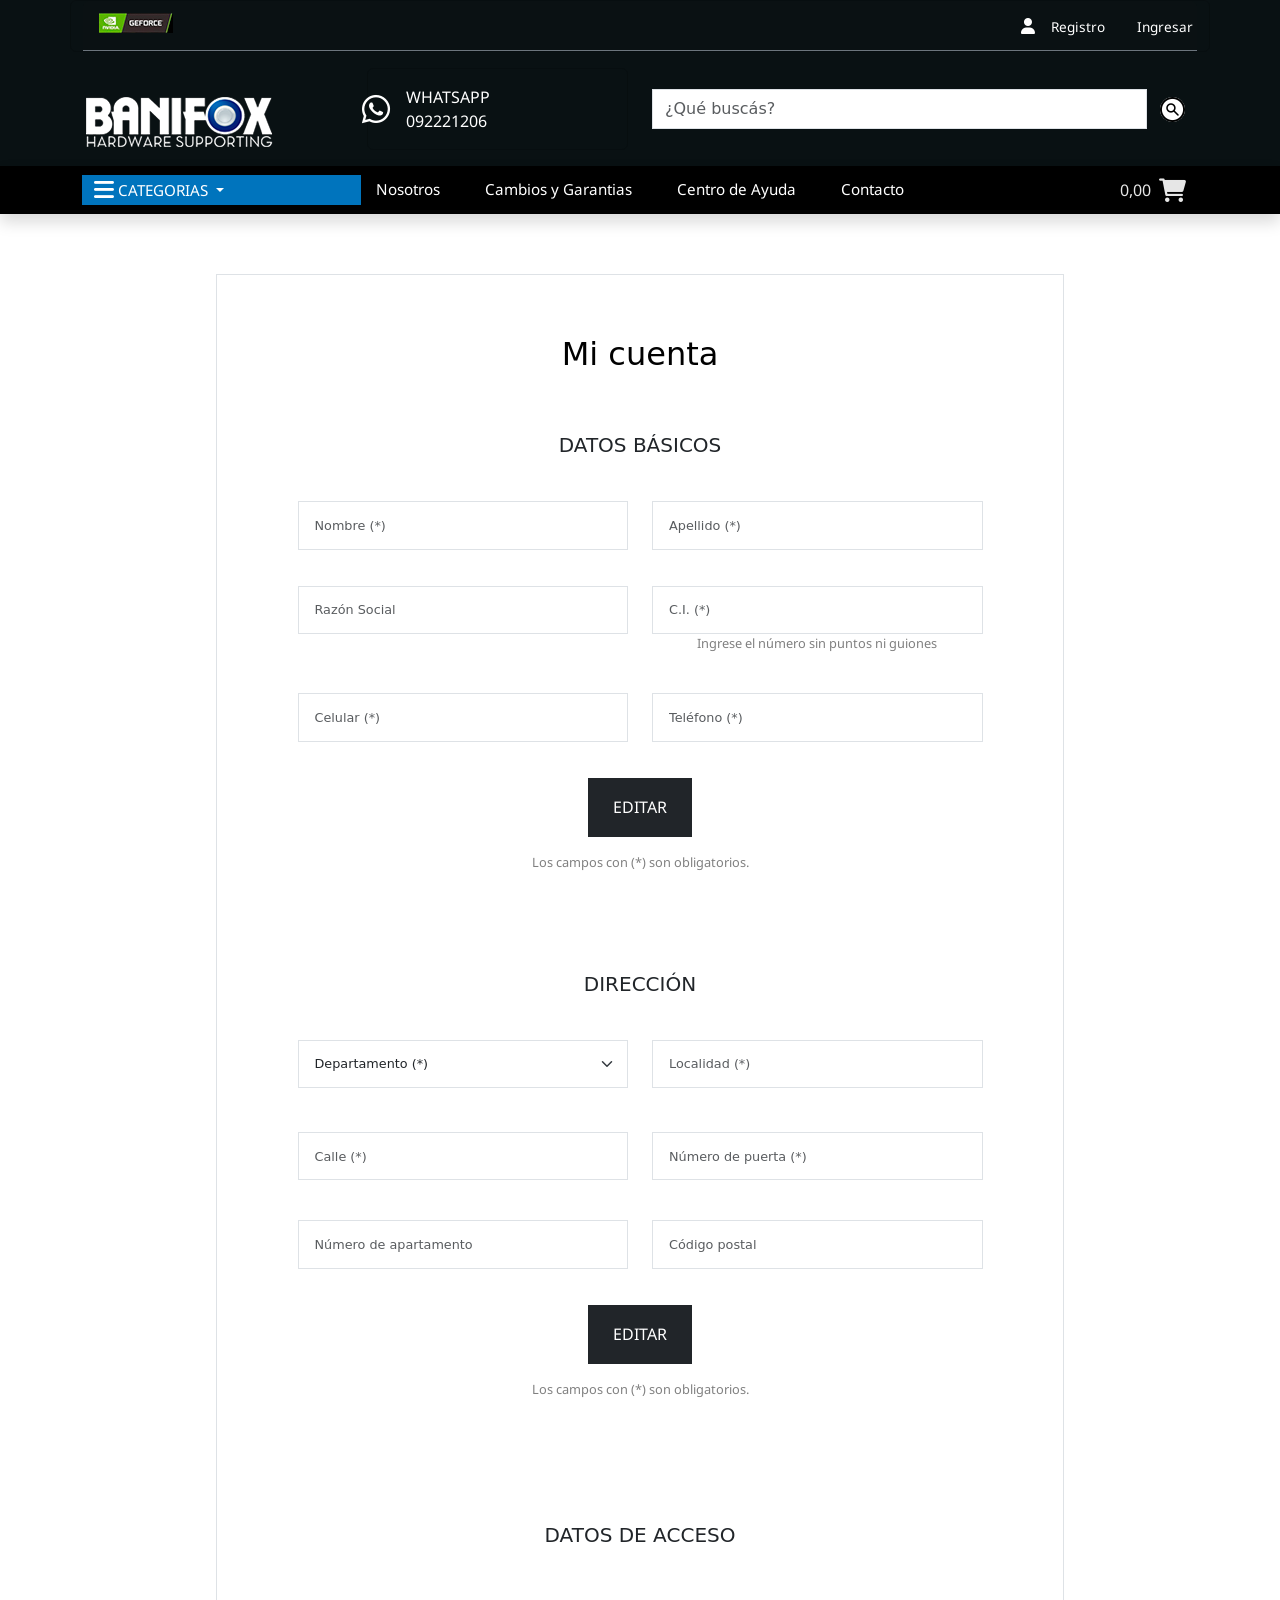
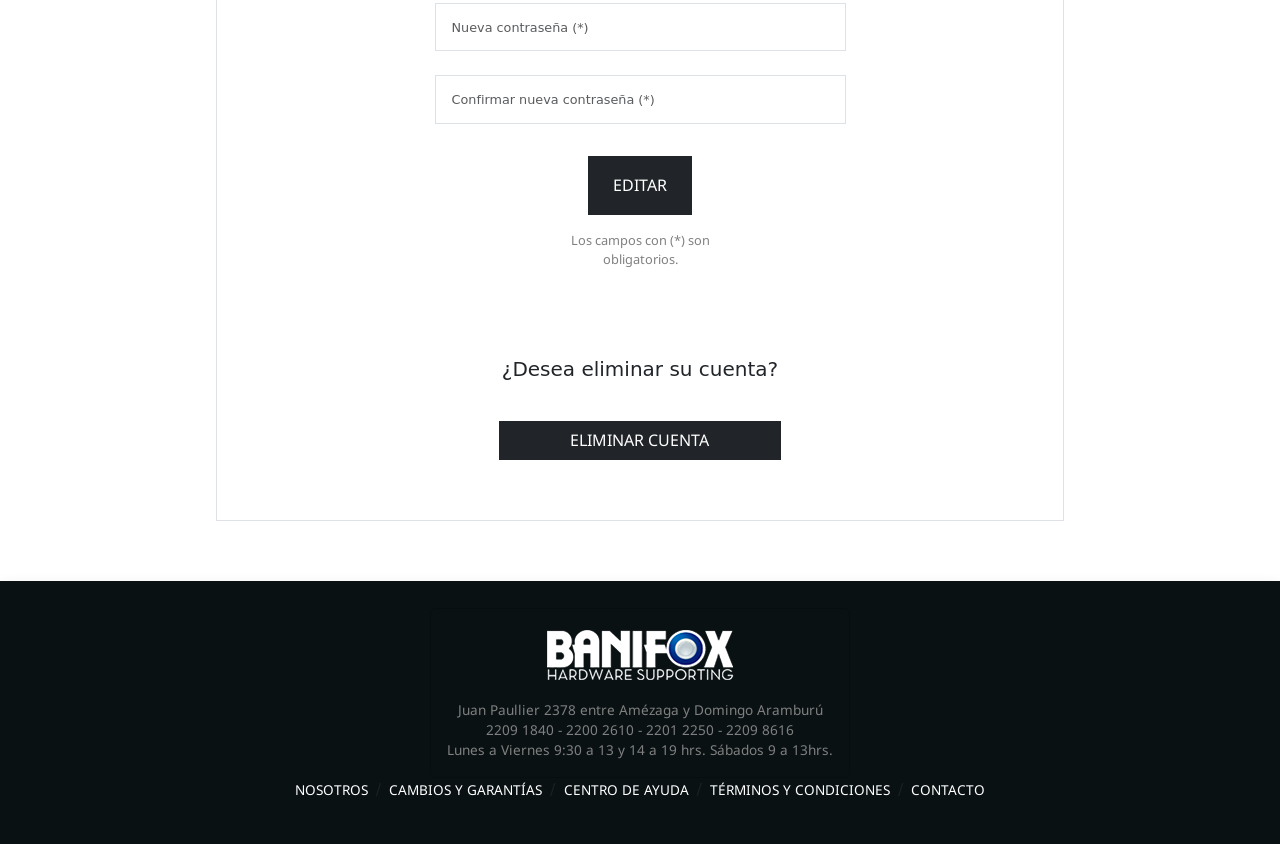
<file: pages/miCuenta.html>
<!DOCTYPE html>
<html lang="es">

<head>

    <meta charset="UTF-8">
    <meta name="description" content="Banifox | Importador y distribuidor de hardware en Uruguay.">
    <meta name="keywords"
        content="notebooks, computadoras, tarjeta de video, monitores, equipos, discos duros, motherboards, tecnología, gabinetes, xbox, play station, procesador, informática, tienda, digital">
    <meta name="viewport" content="width=device-width, initial-scale=1.0">
    <link type="image/x-icon" href="../assets/images/favicon/favicon.ico" rel="shortcut icon">
    <meta name="author" content="Banifox">
    <meta name="robots" content="index, follow">
    <meta name="lenguage" content="es_UY.UTF-8">
    <meta itemprop="genre" content="Store">
    <meta http-equiv="X-UA-Compatible" content="IE=edge">


    <title>
        Banifox
    </title>

    <link rel="stylesheet" href="https://cdnjs.cloudflare.com/ajax/libs/font-awesome/6.0.0/css/all.min.css">


    <link href="https://unpkg.com/aos@2.3.1/dist/aos.css" rel="stylesheet">
    <link rel="stylesheet" href="https://cdnjs.cloudflare.com/ajax/libs/animate.css/4.1.1/animate.min.css" />
    <link href="https://cdn.jsdelivr.net/npm/bootstrap@5.1.3/dist/css/bootstrap.min.css" rel="stylesheet"
        integrity="sha384-1BmE4kWBq78iYhFldvKuhfTAU6auU8tT94WrHftjDbrCEXSU1oBoqyl2QvZ6jIW3" crossorigin="anonymous">
    <link rel="stylesheet" href="../css/style.css">

</head>

<body>



    <header class="container-fluid shadow " id="headerUno">

        <nav class="container">

            <div class="row">

                <div class="card bg-transparent">

                    <div class="card-header border-bottom border-secondary pb-3">

                        <div>
                            <a href="#">
                                <img src="../assets/images/logoGeForce.jpg" alt="Mini logo GeForce">
                            </a>

                        </div>

                        <div class="position-absolute top-0 end-0">

                            <ul class="nav justify-content-end">

                                <li class="nav-item iconoUsuario">

                                    <i class="fa-solid fa-user"></i>

                                </li>

                                <li class="nav-item hidden" id="bienvenido">
                                    <p class="nav-link">Bienvenido/a</p>
                                </li>

                                <li class="nav-item" id="registroHeader">
                                    <a class="nav-link" href="./registro.html">Registro</a>
                                </li>

                                <li class="nav-item" id="ingresarHeader">
                                    <a class="nav-link" href="#">Ingresar</a>
                                </li>

                                <li class="nav-item hidden" id="dropCuenta">
                                    <div class="dropdown">
                                        <p class="dropdown-toggle nav-link nombreCuenta" type="button"
                                            data-bs-toggle="dropdown" aria-expanded="false">

                                        </p>
                                        <ul class="dropdown-menu dropdown-menu-dark ">
                                            <li><a class="dropdown-item " href="./miCuenta.html">MI CUENTA</a></li>
                                            <li><a class="dropdown-item " id="cerrarSesion" href="#">SALIR</a></li>
                                        </ul>
                                    </div>
                                </li>

                            </ul>

                        </div>

                    </div>

                </div>

            </div>

            <div class="row align-items-center">

                <div class="col-xxl-3 col-xl-3 col-lg-3 col-md-6 col-sm-12 logo">

                    <div class="card-body pt-4">

                        <h1 class="card-title">

                            <a href="../index.html">
                                <img src=" ../assets/images/logo.png" alt="Logo">
                            </a>

                        </h1>

                    </div>

                </div>

                <div class="col wpp">

                    <div class="card bg-transparent mt-3 mb-3">

                        <div class="row g-0 align-items-center">

                            <div class="col-lg-1 d-flex justify-content-end">

                                <a href="#" class="whatsapp">

                                    <i class="fa-brands fa-whatsapp fa-2xl"></i>

                                </a>

                            </div>

                            <div class="col-lg-7">

                                <div class="card-body">

                                    <p class="card-text">
                                        WHATSAPP
                                    </p>

                                    <p class="card-text">
                                        092221206
                                    </p>

                                </div>

                            </div>

                        </div>

                    </div>

                </div>

                <div class="col-xxl-6 col-xl-6 col-lg-6 col-md-6 col-sm-12 buscar">

                    <form class="d-flex">

                        <input class="form-control form-control-xl" type="search" aria-label="Search"
                            placeholder="¿Qué buscás?">

                        <button class="btn" type="submit">
                            <a href="">
                                <img class="rounded-circle" src="../assets/images/lupa.jpg" alt="Imagen de Lupa">
                            </a>
                        </button>

                    </form>

                </div>

            </div>

        </nav>

    </header>

    <header class="container-fluid shadow" id="headerDos">

        <div class="container">

            <div class="row align-items-center m-0">

                <div class="col-xxl-3 col-xl-3 col-lg-3 col-md-4 col-sm-4 categorias">

                    <a class="nav-link dropdown-toggle ps-0" href="#" role="button" data-bs-toggle="dropdown"
                        aria-expanded="false">

                        <i class="fa-sharp fa-solid fa-bars fa-xl"></i>

                        CATEGORIAS

                    </a>

                    <ul class="dropdown-menu dropdown-menu-light">

                        <li>
                            <a class="dropdown-item" href="#">
                                COMPONENTES
                            </a>
                        </li>

                        <li>
                            <a class="dropdown-item" href="#">
                                COMPUTADORAS
                            </a>
                        </li>

                        <li>
                            <a class="dropdown-item" href="#">
                                ELECTRONICA
                            </a>
                        </li>

                    </ul>


                </div>

                <div class="col-xxl-6 col-xl-6 col-lg-7 navbarSecciones">

                    <nav class="navbar navbar-expand-lg navbar-dark ">

                        <ul class="navbar-nav">

                            <li class="nav-item itemsSecciones">
                                <div class="nav-link">
                                    <a class="links" href="">
                                        Nosotros
                                    </a>
                                </div>
                            </li>

                            <li class="nav-item itemsSecciones">
                                <div class="nav-link">
                                    <a class="links" href="">
                                        Cambios y Garantias
                                    </a>
                                </div>
                            </li>

                            <li class="nav-item itemsSecciones">
                                <div class="nav-link">
                                    <a class="links" href="">
                                        Centro de Ayuda
                                    </a>
                                </div>
                            </li>

                            <li class="nav-item">
                                <div class="nav-link">
                                    <a class="links" href="">
                                        Contacto
                                    </a>
                                </div>
                            </li>

                        </ul>

                    </nav>

                </div>

                <div class="col-xxl-3 col-xl-3 col-lg-2 col-md-7 col-sm-7 carrito">
                    <a href="../pages/carrito.html">
                        <span class="me-1 valorCarrito">
                            0,00
                        </span>
                        <i class="fa-sharp fa-solid fa-cart-shopping fa-xl"></i>
                    </a>
                </div>

            </div>

        </div>

    </header>


    <main class="container-fluid" id="mainLogin">
        <div class="text-center">
            <div class="row justify-content-center pe-1 ps-1">
                <div class="col-xxl-8 col-xl-8 col-lg-6 col-md-8 col-sm-8 col-xs-12 border mt-5 mb-5 pt-5 pb-5"
                    id="login">

                    <div class="bloque mb-5" id="datosBasicos">
                        <div class="row">
                            <h2 class="col-12 text-center mb-4"> Mi cuenta </h2>
                        </div>
                        <div class="row">
                            <h5 class="col-12 text-center mt-4">DATOS BÁSICOS</h5>
                        </div>
                        <div class="row">
                            <div class="col-12 d-flex justify-content-center">
                                <form class="col-xxl-10 col-xl-10 col-lg-10 col-md-12 col-sm-12 col-xs-12 mt-4">
                                    <div class="mb-4 row">
                                        <div class="col-6">
                                            <input type="text" class="form-control form-control-lg rounded-0"
                                                id="nombreMiCuenta" placeholder="Nombre (*)" maxlength="60">
                                        </div>
                                        <div class="col-6">
                                            <input type="text" class="form-control form-control-lg rounded-0"
                                                id="apellidoMiCuenta" placeholder="Apellido (*)" maxlength="60">
                                        </div>
                                    </div>
                                    <div class="row">
                                        <div class="col-6">
                                            <input type="text" class="form-control form-control-lg rounded-0"
                                                id="razonSocialMiCuenta" placeholder="Razón Social" maxlength="60">
                                        </div>
                                        <div class="col-6">
                                            <input type="text" class="form-control form-control-lg rounded-0"
                                                id="ciMiCuenta" placeholder="C.I. (*)" maxlength="60">
                                            <p class="aclaraciones">Ingrese el número sin puntos ni guiones</p>
                                        </div>
                                    </div>
                                    <div class="mb-4 row">
                                        <div class="col-6">
                                            <input type="text" class="form-control form-control-lg rounded-0"
                                                id="celularMiCuenta" placeholder="Celular (*)" maxlength="60">
                                        </div>
                                        <div class="col-6">
                                            <input type="text" class="form-control form-control-lg rounded-0"
                                                id="telefonoMiCuenta" placeholder="Teléfono (*)" maxlength="60">
                                        </div>
                                    </div>
                                    <div class="row d-flex justify-content-center">
                                        <div class="col-5 ">
                                            <button type="submit" class="btn btn-dark rounded-0 "><a
                                                    class="text-decoration-none text-reset" href="">EDITAR </a></button>
                                            <p class="aclaraciones mt-3">Los campos con (*) son obligatorios.</p>
                                        </div>
                                    </div>
                                </form>
                            </div>
                        </div>
                    </div>

                    <div class="bloque mb-5" id="direccion">
                        <div class="row">
                            <h5 class="col-12 text-center">DIRECCIÓN</h5>
                        </div>
                        <div class="row">
                            <div class="col-12 d-flex justify-content-center">
                                <form class="col-xxl-10 col-xl-10 col-lg-10 col-md-12 col-sm-12 col-xs-12 mt-4">
                                    <div class="mb-3 row">
                                        <div class="col-6">
                                            <select class="form-select form-select-lg rounded-0 mb-3"
                                                aria-label=".form-select-lg">
                                                <option selected>Departamento (*)</option>
                                                <option value="1">Artigas</option>
                                                <option value="2">Canelones</option>
                                                <option value="3">Cerro Largo</option>
                                                <option value="4">Colonia</option>
                                                <option value="5">Durazno</option>
                                                <option value="6">Flores</option>
                                                <option value="7">Florida</option>
                                                <option value="8">Lavalleja</option>
                                                <option value="9">Maldonado</option>
                                                <option value="10">Montevideo</option>
                                                <option value="11">Paysandú</option>
                                                <option value="12">Río Negro</option>
                                                <option value="13">Rivera</option>
                                                <option value="14">Rocha</option>
                                                <option value="15">Salto</option>
                                                <option value="16">San José</option>
                                                <option value="17">Soriano</option>
                                                <option value="18">Tacuarembó</option>
                                                <option value="19">Treinta y Tres</option>
                                            </select>
                                        </div>
                                        <div class="col-6">
                                            <input type="text" class="form-control form-control-lg rounded-0"
                                                id="localidadMiCuenta" placeholder="Localidad (*)" maxlength="60">
                                        </div>
                                    </div>
                                    <div class="mb-4 row">
                                        <div class="col-6">
                                            <input type="text" class="form-control form-control-lg rounded-0"
                                                id="calleMiCuenta" placeholder="Calle (*)" maxlength="60">
                                        </div>
                                        <div class="col-6">
                                            <input type="text" class="form-control form-control-lg rounded-0"
                                                id="numeroPuertaMiCuenta" placeholder="Número de puerta (*)"
                                                maxlength="60">
                                        </div>
                                    </div>
                                    <div class="mb-4 row">
                                        <div class="col-6 mt-1">
                                            <input type="text" class="form-control form-control-lg rounded-0"
                                                id="numeroApartamentoMiCuenta" placeholder="Número de apartamento"
                                                maxlength="60">
                                        </div>
                                        <div class="col-6 mt-1">
                                            <input type="text" class="form-control form-control-lg rounded-0"
                                                id="codigoPostalMiCuenta" placeholder="Código postal" maxlength="60">
                                        </div>
                                    </div>
                                    <div class="row d-flex justify-content-center">
                                        <div class="col-5 ">
                                            <button type="submit" class="btn btn-dark rounded-0 "><a
                                                    class="text-decoration-none text-reset" href="">EDITAR </a></button>
                                            <p class="aclaraciones mt-3">Los campos con (*) son obligatorios.</p>
                                        </div>
                                    </div>
                                </form>
                            </div>
                        </div>
                    </div>

                    <div class="bloque" id="datosAcceso">
                        <div class="row">
                            <h5 class="col-12 text-center mt-4">DATOS DE ACCESO</h5>
                        </div>
                        <div class="row">
                            <div class="col-12 d-flex justify-content-center">
                                <form class="col-xxl-6 col-xl-6 col-lg-6 col-md-8 col-sm-12 col-xs-12 mt-4">
                                    <div class="mb-4">
                                        <input type="password" class="form-control form-control-lg rounded-0"
                                            id="passwordMiCuenta" placeholder="Nueva contraseña (*)" maxlength="60">
                                    </div>
                                    <div class="mb-4">
                                        <input type="text" class="form-control form-control-lg rounded-0"
                                            id="passwordConfirmacionMiCuenta"
                                            placeholder="Confirmar nueva contraseña (*)" maxlength="60">
                                    </div>
                                    <div class="row d-flex justify-content-center">
                                        <div class="col-5 mt-2">
                                            <button type="submit" class="btn btn-dark rounded-0 "><a
                                                    class="text-decoration-none text-reset" href="">EDITAR </a></button>
                                            <p class="aclaraciones mt-3">Los campos con (*) son obligatorios.</p>
                                        </div>
                                    </div>
                                </form>
                            </div>
                        </div>
                    </div>

                    <div class="bloque" id="eliminar">
                        <div class="row">
                            <h5 class="col-12 text-center mt-4 mb-1">¿Desea eliminar su cuenta?</h5>
                        </div>
                        <div class="row d-flex justify-content-center">
                            <button class="btn btn-dark col-4 rounded-0 mt-4">
                                <a class="text-decoration-none text-reset" id="eliminarCuenta" href="#">ELIMINAR CUENTA
                                </a>
                            </button>
                        </div>
                    </div>
                </div>
            </div>
        </div>
    </main>


    <footer class=" container-fluid shadow" id="footer">

        <div class="row">

            <div class="col d-flex justify-content-center">

                <div class="card bg-transparent text-center cardFooter">

                    <div class="card-body">

                        <a class="card-title">

                            <img class="mb-3" src="../assets/images/logo.png" alt="">

                        </a>

                        <p class="card-text">
                            Juan Paullier 2378 entre Amézaga y Domingo Aramburú
                        </p>

                        <p class="card-text">
                            2209 1840 - 2200 2610 - 2201 2250 - 2209 8616
                        </p>

                        <p class="card-text">
                            Lunes a Viernes 9:30 a 13 y 14 a 19 hrs. Sábados 9 a 13hrs.
                        </p>

                    </div>

                </div>

            </div>

        </div>

        <div class="row navegadorFooter">

            <div class="col-12 d-flex justify-content-center">

                <nav aria-label="breadcrumb">

                    <ol class="breadcrumb">
                        <li class="breadcrumb-item">
                            <a href="#">
                                NOSOTROS
                            </a>
                        </li>
                        <li class="breadcrumb-item">
                            <a href="#">
                                CAMBIOS Y GARANTÍAS
                            </a>
                        </li>
                        <li class="breadcrumb-item">
                            <a href="">
                                CENTRO DE AYUDA
                            </a>
                        </li>
                        <li class="breadcrumb-item">
                            <a href="">
                                TÉRMINOS Y CONDICIONES
                            </a>
                        </li>
                        <li class="breadcrumb-item">
                            <a href="">
                                CONTACTO
                            </a>
                        </li>
                    </ol>

                </nav>

            </div>

        </div>

    </footer>




    <script src="https://cdn.jsdelivr.net/npm/@popperjs/core@2.10.2/dist/umd/popper.min.js"
        integrity="sha384-7+zCNj/IqJ95wo16oMtfsKbZ9ccEh31eOz1HGyDuCQ6wgnyJNSYdrPa03rtR1zdB" crossorigin="anonymous">
    </script>
    <script src="https://cdn.jsdelivr.net/npm/bootstrap@5.1.3/dist/js/bootstrap.min.js"
        integrity="sha384-QJHtvGhmr9XOIpI6YVutG+2QOK9T+ZnN4kzFN1RtK3zEFEIsxhlmWl5/YESvpZ13" crossorigin="anonymous">
    </script>
    <script src="https://unpkg.com/aos@2.3.1/dist/aos.js">
    </script>
    <script>
        AOS.init()
    </script>
    <script src="../js/usuarios.js"></script>
    <script src="../js/variablesGlobales.js"></script>
    <script src="../js/sesion.js"></script>
</body>

</html>
</file>
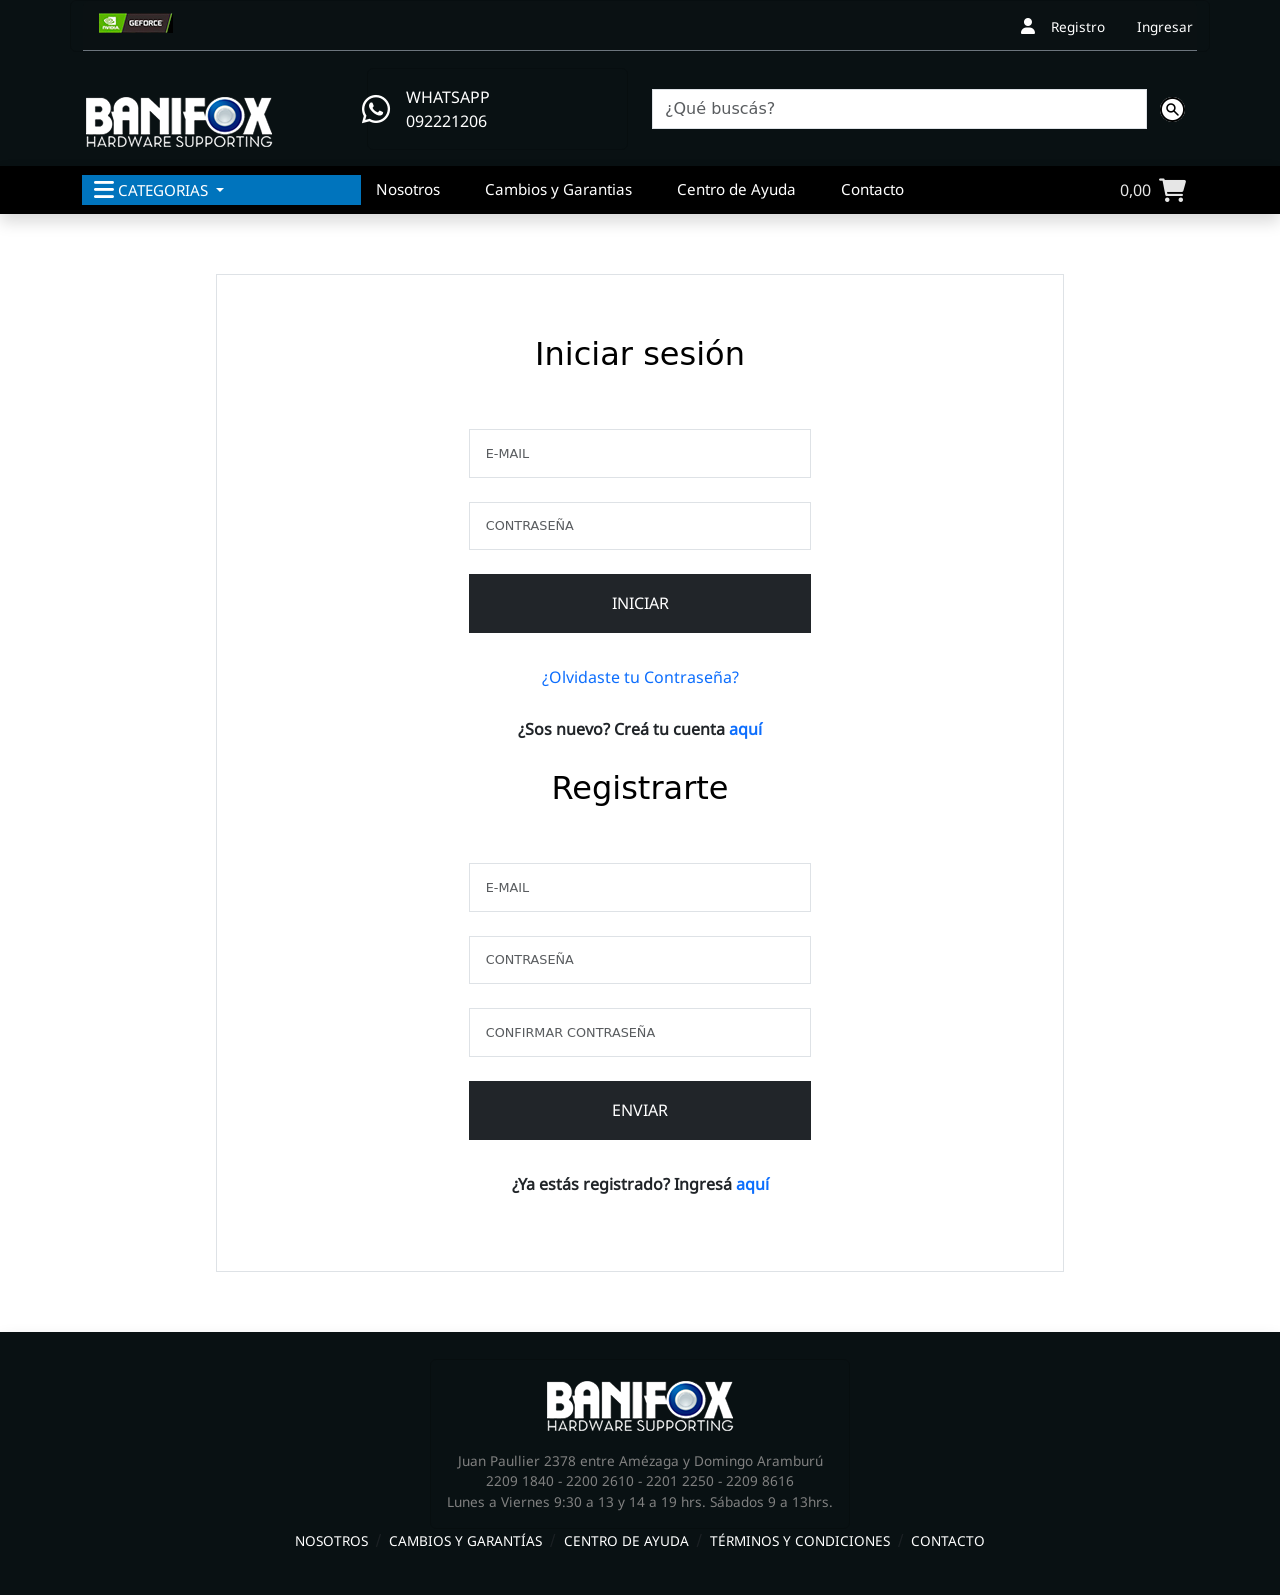
<file: pages/registro.html>
<!DOCTYPE html>
<html lang="es">

<head>

    <meta charset="UTF-8">
    <meta name="description" content="Banifox | Importador y distribuidor de hardware en Uruguay.">
    <meta name="keywords"
        content="notebooks, computadoras, tarjeta de video, monitores, equipos, discos duros, motherboards, tecnología, gabinetes, xbox, play station, procesador, informática, tienda, digital">
    <meta name="viewport" content="width=device-width, initial-scale=1.0">
    <link type="image/x-icon" href="../assets/images/favicon/favicon.ico" rel="shortcut icon">
    <meta name="author" content="Banifox">
    <meta name="robots" content="index, follow">
    <meta name="lenguage" content="es_UY.UTF-8">
    <meta itemprop="genre" content="Store">
    <meta http-equiv="X-UA-Compatible" content="IE=edge">


    <title>
        Banifox
    </title>

    <link rel="stylesheet" href="https://cdnjs.cloudflare.com/ajax/libs/font-awesome/6.0.0/css/all.min.css">


    <link href="https://unpkg.com/aos@2.3.1/dist/aos.css" rel="stylesheet">
    <link rel="stylesheet" href="https://cdnjs.cloudflare.com/ajax/libs/animate.css/4.1.1/animate.min.css" />
    <link href="https://cdn.jsdelivr.net/npm/bootstrap@5.1.3/dist/css/bootstrap.min.css" rel="stylesheet"
        integrity="sha384-1BmE4kWBq78iYhFldvKuhfTAU6auU8tT94WrHftjDbrCEXSU1oBoqyl2QvZ6jIW3" crossorigin="anonymous">
    <link rel="stylesheet" href="../css/style.css">

</head>

<body>



    <header class="container-fluid shadow " id="headerUno">

        <nav class="container">

            <div class="row">

                <div class="card bg-transparent">

                    <div class="card-header border-bottom border-secondary pb-3">

                        <div>
                            <a href="#">
                                <img src="../assets/images/logoGeForce.jpg" alt="Mini logo GeForce">
                            </a>

                        </div>

                        <div class="position-absolute top-0 end-0">

                            <ul class="nav justify-content-end">

                                <li class="nav-item iconoUsuario">

                                    <i class="fa-solid fa-user"></i>

                                </li>

                                <li class="nav-item" id="bienvenido">
                                    <p class="nav-link">Bienvenido/a</p>
                                </li>

                                <li class="nav-item" id="registroHeader">
                                    <a class="nav-link" href="./registro.html">Registro</a>
                                </li>

                                <li class="nav-item" id="ingresarHeader">
                                    <a class="nav-link" href="./ingreso.html">Ingresar</a>
                                </li>

                                <li class="nav-item " id="dropCuenta">
                                    <div class="dropdown">
                                        <p class="dropdown-toggle nav-link nombreCuenta" type="button"
                                            data-bs-toggle="dropdown" aria-expanded="false">
                                            Nombre de usuario
                                        </p>
                                        <ul class="dropdown-menu dropdown-menu-dark ">
                                            <li><a class="dropdown-item " href="./miCuenta.html">MI CUENTA</a></li>
                                            <li><a class="dropdown-item " id="cerrarSesion" href="#">SALIR</a></li>
                                        </ul>
                                    </div>
                                </li>

                            </ul>

                        </div>

                    </div>

                </div>

            </div>

            <div class="row align-items-center">

                <div class="col-xxl-3 col-xl-3 col-lg-3 col-md-6 col-sm-12 logo">

                    <div class="card-body pt-4">

                        <h1 class="card-title">

                            <a href="../index.html">
                                <img src=" ../assets/images/logo.png" alt="Logo">
                            </a>

                        </h1>

                    </div>

                </div>

                <div class="col wpp">

                    <div class="card bg-transparent mt-3 mb-3">

                        <div class="row g-0 align-items-center">

                            <div class="col-lg-1 d-flex justify-content-end">

                                <a href="#" class="whatsapp">

                                    <i class="fa-brands fa-whatsapp fa-2xl"></i>

                                </a>

                            </div>

                            <div class="col-lg-7">

                                <div class="card-body">

                                    <p class="card-text">
                                        WHATSAPP
                                    </p>

                                    <p class="card-text">
                                        092221206
                                    </p>

                                </div>

                            </div>

                        </div>

                    </div>

                </div>

                <div class="col-xxl-6 col-xl-6 col-lg-6 col-md-6 col-sm-12 buscar">

                    <form class="d-flex">

                        <input class="form-control form-control-xl" type="search" aria-label="Search"
                            placeholder="¿Qué buscás?">

                        <button class="btn" type="submit">
                            <a href="">
                                <img class="rounded-circle" src="../assets/images/lupa.jpg" alt="Imagen de Lupa">
                            </a>
                        </button>

                    </form>

                </div>

            </div>

        </nav>

    </header>

    <header class="container-fluid shadow" id="headerDos">

        <div class="container">

            <div class="row align-items-center m-0">

                <div class="col-xxl-3 col-xl-3 col-lg-3 col-md-4 col-sm-4 categorias">

                    <a class="nav-link dropdown-toggle ps-0" href="#" role="button" data-bs-toggle="dropdown"
                        aria-expanded="false">

                        <i class="fa-sharp fa-solid fa-bars fa-xl"></i>

                        CATEGORIAS

                    </a>

                    <ul class="dropdown-menu dropdown-menu-light">

                        <li>
                            <a class="dropdown-item" href="#">
                                COMPONENTES
                            </a>
                        </li>

                        <li>
                            <a class="dropdown-item" href="#">
                                COMPUTADORAS
                            </a>
                        </li>

                        <li>
                            <a class="dropdown-item" href="#">
                                ELECTRONICA
                            </a>
                        </li>

                    </ul>


                </div>

                <div class="col-xxl-6 col-xl-6 col-lg-7 navbarSecciones">

                    <nav class="navbar navbar-expand-lg navbar-dark ">

                        <ul class="navbar-nav">

                            <li class="nav-item itemsSecciones">
                                <div class="nav-link">
                                    <a class="links" href="">
                                        Nosotros
                                    </a>
                                </div>
                            </li>

                            <li class="nav-item itemsSecciones">
                                <div class="nav-link">
                                    <a class="links" href="">
                                        Cambios y Garantias
                                    </a>
                                </div>
                            </li>

                            <li class="nav-item itemsSecciones">
                                <div class="nav-link">
                                    <a class="links" href="">
                                        Centro de Ayuda
                                    </a>
                                </div>
                            </li>

                            <li class="nav-item">
                                <div class="nav-link">
                                    <a class="links" href="">
                                        Contacto
                                    </a>
                                </div>
                            </li>

                        </ul>

                    </nav>

                </div>

                <div class="col-xxl-3 col-xl-3 col-lg-2 col-md-7 col-sm-7 carrito">
                    <a href="../pages/carrito.html">
                        <span class="me-1 valorCarrito">
                            0,00
                        </span>
                        <i class="fa-sharp fa-solid fa-cart-shopping fa-xl"></i>
                    </a>
                </div>

            </div>

        </div>

    </header>


    <main class="container-fluid mainDeLogin" id="mainLogin">
        <div class="text-center">
            <div class="row justify-content-center pe-1 ps-1">
                <div class="col-xxl-8 col-xl-8 col-lg-6 col-md-8 col-sm-8 col-xs-12 border mt-5 mb-5 pt-5 pb-5"
                    id="login">

                    <div class="bloque animate__animated animate__flipInX" id="ingresar">
                        <div class="row">
                            <h2 class="col-12 text-center"> Iniciar sesión </h2>
                        </div>
                        <div class="row">
                            <div class="col-12 d-flex justify-content-center">
                                <form class="col-xxl-5 col-xl-5 col-lg-6 col-md-8 col-sm-10 col-xs-12 mt-4"
                                    id="formularioIngreso">
                                    <div class="mb-1">
                                        <input type="email" class="form-control form-control-lg rounded-0 enter"
                                            id="emailUsuarioInicio" placeholder="E-MAIL" maxlength="60">
                                    </div>
                                    <p class="hidden" id="emailVacioInicio">E-MAIL no puede estar vacio</p>
                                    <p class="hidden" id="emailIncorrectoInicio">E-MAIL incorrecto</p>
                                    <div class="mt-4">
                                        <input type="password"
                                            class="form-control form-control-lg rounded-0 passwordUsuario enter"
                                            id="passwordUsuarioInicio" placeholder="CONTRASEÑA" maxlength="60">
                                    </div>
                                    <p class="hidden" id="passwordVaciaInicio">Contraseña no puede estar vacia</p>
                                    <div class="mb-2 mt-4">
                                        <button type="submit" class="col-12 btn btn-dark rounded-0"><a
                                                class="text-decoration-none text-reset">INICIAR </a></button>
                                    </div>
                                    <p class=" hidden" id="usuarioNoExiste">El usuario ingresado no existe</p>
                                    <p class="hidden" id="incorrectosInicio">E-MAIL o contraseña incorrectos
                                    </p>
                                </form>
                            </div>
                        </div>
                        <div class="d-flex justify-content-center">
                            <p class="fs-6 text-primary">
                                <a class="text-decoration-none" href="./ingreso.html">
                                    ¿Olvidaste tu Contraseña?
                                </a>
                            </p>
                        </div>
                        <div class="d-flex justify-content-center">
                            <p class="fw-bold">
                                ¿Sos nuevo? Creá tu cuenta <a class="text-decoration-none btnAqui" id="btnAquiIngresar"
                                    href="#">aquí</a>
                            </p>
                        </div>
                    </div>

                    <div class="bloque animate__animated animate__flipInX" id="registrar">
                        <div class="row">
                            <h2 class="col-12 text-center"> Registrarte </h2>
                        </div>

                        <div class="row">
                            <div class="col-12 d-flex justify-content-center ">
                                <form class="col-xxl-5 col-xl-5 col-lg-6 col-md-8 col-sm-10 col-xs-12 mt-4"
                                    id="formularioRegistro">
                                    <div class="mb-1">
                                        <input type="email" class="form-control form-control-lg rounded-0 enter"
                                            id="emailRegistro" placeholder="E-MAIL" maxlength="60">
                                    </div>
                                    <p class="hidden" id="emailVacioRegistro">E-MAIL no puede estar vacio</p>
                                    <p class="hidden" id="emailIncorrectoRegistro">E-MAIL incorrecto</p>
                                    <div class="mb-1 mt-4">
                                        <input type="password" class="form-control form-control-lg rounded-0 enter"
                                            id="passwordRegistro" placeholder="CONTRASEÑA" maxlength="60">
                                    </div>
                                    <p class="hidden" id="passwordVaciaRegistro">Contraseña no puede estar vacia</p>
                                    <div class="mb-1 mt-4">
                                        <input type="password" class="form-control form-control-lg rounded-0 enter"
                                            id="passwordRegistroConfirmar" placeholder="CONFIRMAR CONTRASEÑA"
                                            maxlength="60">
                                    </div>
                                    <p class="hidden" id="passwordIgualesRegistro">Las contraseñas no coinciden</p>
                                    <p class="hidden" id="usuarioExisteRegistro">El usuario ya existe</p>

                                    <div class="mb-2 mt-4">
                                        <button type="submit" class="col-12 btn btn-dark rounded-0"><a
                                                class="text-decoration-none text-reset">
                                                ENVIAR</a></button>
                                    </div>
                                    <label class="mt-3 hidden" id="registroCompleto">El usuario ha sido registrado
                                        correctamente</label>
                                </form>
                            </div>
                        </div>

                        <div class="d-flex justify-content-center">
                            <p class="fw-bold">
                                ¿Ya estás registrado? Ingresá <a class=" text-decoration-none btnAqui"
                                    id="btnAquiRegistrar" href="#">aquí</a>
                            </p>
                        </div>
                    </div>

                </div>
            </div>
        </div>
    </main>


    <footer class="container-fluid shadow" id="footer">

        <div class="row">

            <div class="col d-flex justify-content-center">

                <div class="card bg-transparent text-center cardFooter">

                    <div class="card-body">

                        <a class="card-title">

                            <img class="mb-3" src="../assets/images/logo.png" alt="">

                        </a>

                        <p class="card-text">
                            Juan Paullier 2378 entre Amézaga y Domingo Aramburú
                        </p>

                        <p class="card-text">
                            2209 1840 - 2200 2610 - 2201 2250 - 2209 8616
                        </p>

                        <p class="card-text">
                            Lunes a Viernes 9:30 a 13 y 14 a 19 hrs. Sábados 9 a 13hrs.
                        </p>

                    </div>

                </div>

            </div>

        </div>

        <div class="row navegadorFooter">

            <div class="col-12 d-flex justify-content-center">

                <nav aria-label="breadcrumb">

                    <ol class="breadcrumb">
                        <li class="breadcrumb-item">
                            <a href="#">
                                NOSOTROS
                            </a>
                        </li>
                        <li class="breadcrumb-item">
                            <a href="#">
                                CAMBIOS Y GARANTÍAS
                            </a>
                        </li>
                        <li class="breadcrumb-item">
                            <a href="">
                                CENTRO DE AYUDA
                            </a>
                        </li>
                        <li class="breadcrumb-item">
                            <a href="">
                                TÉRMINOS Y CONDICIONES
                            </a>
                        </li>
                        <li class="breadcrumb-item">
                            <a href="">
                                CONTACTO
                            </a>
                        </li>
                    </ol>

                </nav>

            </div>

        </div>

    </footer>




    <script src="https://cdn.jsdelivr.net/npm/@popperjs/core@2.10.2/dist/umd/popper.min.js"
        integrity="sha384-7+zCNj/IqJ95wo16oMtfsKbZ9ccEh31eOz1HGyDuCQ6wgnyJNSYdrPa03rtR1zdB" crossorigin="anonymous">
    </script>
    <script src="https://cdn.jsdelivr.net/npm/bootstrap@5.1.3/dist/js/bootstrap.min.js"
        integrity="sha384-QJHtvGhmr9XOIpI6YVutG+2QOK9T+ZnN4kzFN1RtK3zEFEIsxhlmWl5/YESvpZ13" crossorigin="anonymous">
    </script>
    <script src="https://unpkg.com/aos@2.3.1/dist/aos.js">
    </script>
    <script>
        AOS.init()
    </script>
    <script src="../js/usuarios.js"></script>
    <script src="../js/variablesGlobales.js"></script>
    <script src="../js/sesion.js"></script>
    <script src="../js/login.js"></script>
    <script src="../js/registrar.js"></script>
    <script src="../js/iniciarSesion.js"></script>
</body>

</html>
</file>
<file: css/style.css>
@font-face {
  font-family: "Bold";
  src: url(../assets/fonts/NotoSans-Bold.ttf);
  font-family: "Semi-Bold";
  src: url(../assets/fonts/NotoSans-SemiBold.ttf);
  font-family: "Regular";
  src: url(../assets/fonts/NotoSans-Regular.ttf); }

p {
  font-family: Regular; }

a {
  font-family: Regular; }

.hidden {
  display: none; }

.visible {
  display: block; }

#headerUno {
  background-color: #091113; }
  #headerUno nav div div .cardHeader {
    background-color: transparent !important; }
  #headerUno nav div div ul li i {
    color: #FFFFFF; }
  #headerUno nav div div ul li .nav-link {
    color: #FFFFFF !important;
    font-size: 0.85rem;
    margin-top: 0.5rem; }
  #headerUno nav div div ul li .dropdown-item {
    color: #0074bd !important;
    font-size: 0.85rem;
    border-bottom: 0.05rem solid grey !important; }
  #headerUno nav div div ul li .nombreCuenta {
    color: #0074bd !important;
    font-size: 0.9rem; }
  #headerUno nav div div ul .iconoUsuario {
    margin-top: 0.85rem; }
  #headerUno nav div div .dropdown-menu {
    padding: 0.1rem; }
  #headerUno nav div .wpp div div div .whatsapp {
    color: #FFFFFF !important; }
  #headerUno nav div .wpp div div div div .card-text {
    color: #FFFFFF !important;
    margin-bottom: 0rem !important; }
  #headerUno nav div .buscar form input {
    border-radius: 0% !important; }
  #headerUno nav div .buscar form input:focus {
    outline: none;
    box-shadow: none; }

#headerDos {
  background-color: #000000; }
  #headerDos div div .categorias {
    background-color: #0074bd;
    padding-right: 0% !important;
    padding-top: 0.25rem !important;
    padding-bottom: 0.25rem !important;
    font-size: 0.95rem !important; }
    #headerDos div div .categorias .dropdown-toggle {
      color: #ffffff; }
  #headerDos div div .navbarSecciones {
    padding: 0% !important; }
    #headerDos div div .navbarSecciones nav {
      display: flex;
      justify-content: center; }
      #headerDos div div .navbarSecciones nav ul .itemsSecciones {
        margin-right: 1.8rem !important; }
      #headerDos div div .navbarSecciones nav ul .nav-item .nav-link {
        color: #FFFFFF !important;
        font-size: 0.95rem;
        padding-top: 4px !important;
        padding-bottom: 4px !important; }
        #headerDos div div .navbarSecciones nav ul .nav-item .nav-link .links {
          text-decoration: none !important;
          color: #FFFFFF !important; }
        #headerDos div div .navbarSecciones nav ul .nav-item .nav-link .links:hover {
          color: #0074bd !important; }
  #headerDos div div .carrito {
    display: flex;
    justify-content: end; }
    #headerDos div div .carrito a {
      color: #FFFFFF;
      opacity: 90%;
      text-decoration: none !important; }

#carousel {
  padding: 0%; }

main div {
  margin-top: 0.75rem;
  margin-bottom: 0.75rem; }
  main div div h2 {
    color: #0074bd; }

#mainIndex #creadorProductos div #completarTodo {
  color: #d7292b; }

#mainIndex #creadorProductos div input,
#mainIndex #creadorProductos div select {
  font-size: 0.8rem;
  padding: 0.85rem 1rem; }

#mainIndex #creadorProductos div input:focus,
#mainIndex #creadorProductos div select:focus {
  border-color: #0074bd;
  border-width: 0.14rem;
  border-radius: 0.2rem !important;
  box-shadow: none !important; }

#mainIndex #creadorProductos div .btn {
  padding: 1rem 1.5rem;
  font-size: 1rem; }

#mainIndex #titulosProductosNuevos div h4 {
  color: #0074bd; }

#mainIndex #productosNuevos div div .card div p {
  font-size: 0.8rem; }

#mainIndex #productosNuevos div div .card div h6 {
  font-size: 1.05rem !important;
  color: #d7292b; }

#mainIndex #productosNuevos div div .card .card-footer {
  background-color: transparent; }
  #mainIndex #productosNuevos div div .card .card-footer .btn {
    background-color: #0074bd;
    color: #FFFFFF;
    font-size: 0.95rem;
    padding: 0.5rem 1.5rem; }

#mainCarrito .navCarrito div ul li .numeroNavCarrito {
  color: #0074bd !important;
  font-size: 3rem;
  padding-right: 0%; }

#mainCarrito .navCarrito div ul .textoNavCarrito {
  margin-top: 1.4rem;
  padding-left: 0%; }
  #mainCarrito .navCarrito div ul .textoNavCarrito .nav-link {
    color: grey;
    font-size: 1.1rem;
    padding-left: 0.8rem;
    margin-right: 1.2rem; }

#mainCarrito .navCarrito div ul .opacidadNavCarrito .nav-link {
  opacity: 40%; }

#mainCarrito .navCarrito div ul .opacidadNavCarrito .nav-link:focus {
  opacity: 100%; }

#mainLogin div div h2 {
  color: #000000; }

#mainLogin div div #login div div div form div input,
#mainLogin div div #login div div div form div select {
  font-size: 0.8rem;
  padding: 0.85rem 1rem; }

#mainLogin div div #login div div div form div input:focus,
#mainLogin div div #login div div div form div select:focus {
  border-color: #0074bd;
  border-width: 0.14rem;
  border-radius: 0.2rem !important;
  box-shadow: none !important; }

#mainLogin div div #login div div div form div .btn {
  padding: 1rem 1.5rem;
  font-size: 1rem; }

#mainLogin div div #login div div div form p {
  font-size: 0.8rem;
  color: red; }

#mainLogin div div #login div div div form .aclaraciones {
  font-size: 0.8rem;
  color: grey; }

#mainLogin div div #login div div div form label {
  font-size: 1.05rem;
  color: #0074bd; }

#mainLogin div div #login .animate__animated .animate__flipInX {
  animation-duration: 0.5s; }

#footer {
  background-color: #091113 !important;
  padding-top: 1.65rem !important;
  padding-bottom: 1.65rem !important; }
  #footer div div .cardFooter div .card-text {
    color: grey;
    font-size: 0.85rem;
    margin-bottom: 0%; }
  #footer .navegadorFooter div nav .breadcrumb .breadcrumb-item a {
    color: #FFFFFF !important;
    font-size: 0.85rem !important;
    text-decoration: none; }

@media only screen and (max-width: 991.98px) {
  #headerUno nav div .wpp {
    display: none !important; }
  #headerDos div div .navbarSecciones {
    display: none !important; } }

@media only screen and (max-width: 767.98px) {
  #headerUno nav div .logo div {
    display: flex;
    justify-content: center; }
  #headerUno nav div .wpp {
    display: none !important; } }
</file>
